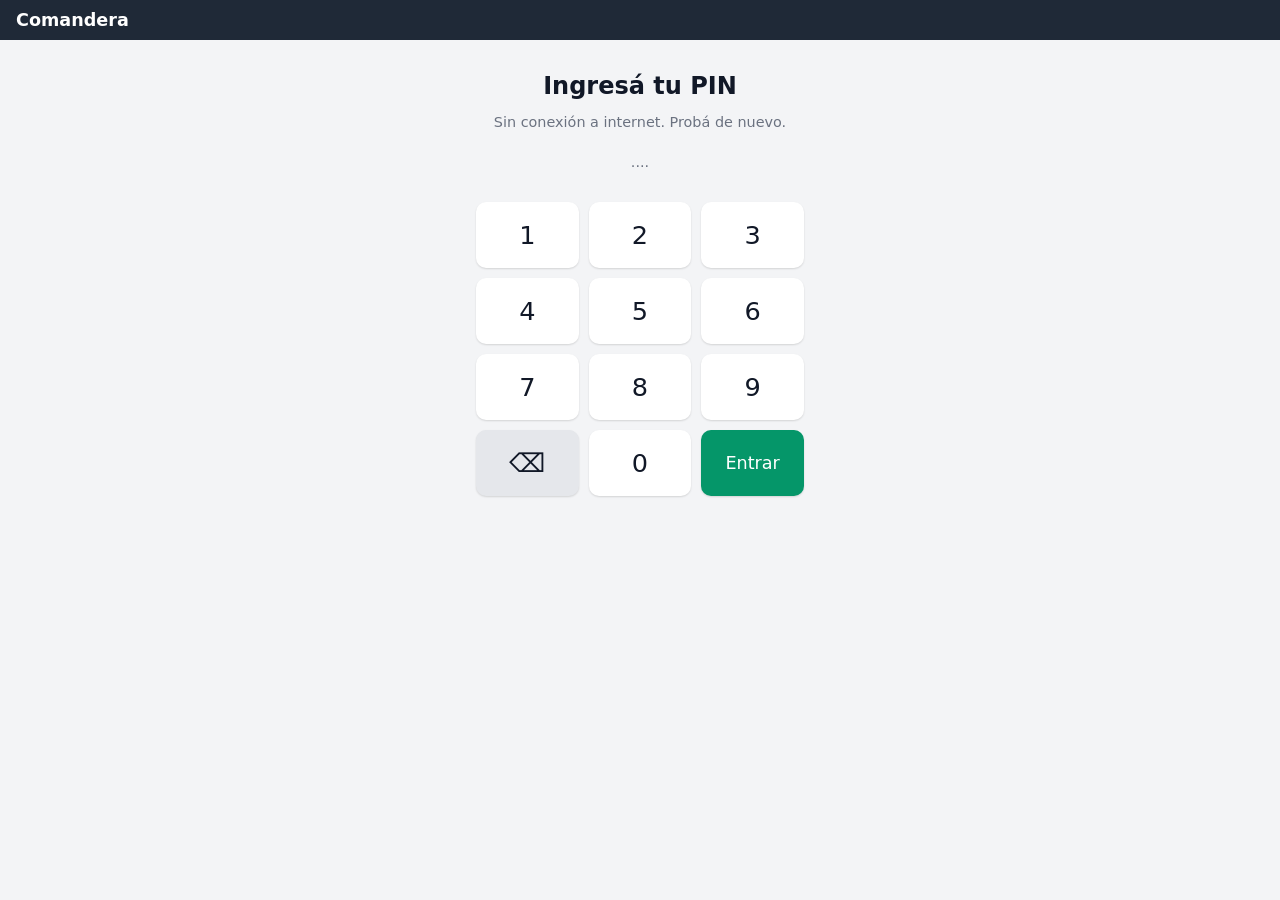
<file: index.html>
<!doctype html>
<html lang="es">
<head>
<meta charset="utf-8">
<meta name="viewport" content="width=device-width, initial-scale=1, viewport-fit=cover">
<meta name="theme-color" content="#1f2937">
<title>Comandera</title>
<link rel="manifest" href="manifest.webmanifest">
<link rel="icon" href="icon.svg" type="image/svg+xml">
<link rel="stylesheet" href="style.css">
</head>
<body>
<header>
  <div class="title">
    <h1 id="event-title">Comandera</h1>
    <small id="role-label"></small>
  </div>
  <button id="btn-printer" class="printer off hidden">🖨️ <span id="printer-status">Conectar</span></button>
  <button id="btn-logout" class="logout hidden">Salir</button>
</header>

<!-- INGRESO CON PIN -->
<section id="login" class="login">
  <h2 id="login-title">Ingresá tu PIN</h2>
  <p id="login-hint" class="hint"></p>
  <div id="pin-dots" class="pin-dots"></div>
  <div class="keypad">
    <button data-k="1">1</button><button data-k="2">2</button><button data-k="3">3</button>
    <button data-k="4">4</button><button data-k="5">5</button><button data-k="6">6</button>
    <button data-k="7">7</button><button data-k="8">8</button><button data-k="9">9</button>
    <button data-k="del" class="secondary">⌫</button><button data-k="0">0</button><button data-k="ok" class="ok">Entrar</button>
  </div>
</section>

<main id="app" class="hidden">
  <!-- VENDER (caja y admin) -->
  <section id="view-vender" class="view">
    <div id="truck-filter" class="chips"></div>
    <div id="products" class="grid"></div>
    <div id="cart-bar">
      <button id="btn-cart" class="big">🛒 <span id="cart-count">0</span> · $<span id="cart-total">0</span></button>
    </div>
  </section>

  <!-- PEDIDOS DEL DÍA (caja y admin) -->
  <section id="view-pedidos" class="view">
    <div id="caja-summary"></div>
    <button id="btn-retiro" class="secondary wide hidden">💸 Registrar retiro de efectivo</button>
    <div id="retiros-list"></div>
    <h3>Pedidos de hoy</h3>
    <div id="order-list"></div>
  </section>

  <!-- EN VIVO (admin) -->
  <section id="view-vivo" class="view">
    <p class="hint live">● En vivo · <span id="vivo-since"></span></p>
    <div id="vivo-summary"></div>
    <div class="row">
      <button id="btn-print-cierre">🖨️ Imprimir cierre</button>
      <button id="btn-print-liq" class="secondary">🖨️ Liquidación por truck</button>
    </div>
    <button id="btn-csv" class="secondary wide">⬇️ Bajar Excel (CSV) del día</button>
    <button id="btn-close-day" class="danger big">Cerrar el día</button>
    <h3>Días anteriores</h3>
    <div id="history"></div>
  </section>

  <!-- PRODUCTOS (admin) -->
  <section id="view-productos" class="view">
    <p class="hint">"Precio" es lo que paga el cliente. "Al truck" es lo que le pagás al food truck por unidad. La diferencia es tu ganancia. Los cambios se guardan solos y le llegan a la caja al instante.</p>
    <div id="cfg-trucks"></div>
  </section>

  <!-- MI DÍA (food truck) -->
  <section id="view-truck" class="view">
    <p class="hint live">● En vivo · <span id="truck-since"></span></p>
    <div id="truck-summary"></div>
    <h3>Pedidos</h3>
    <div id="truck-orders"></div>
  </section>

  <!-- HISTORIAL (food truck) -->
  <section id="view-truckhist" class="view">
    <div id="truck-history"></div>
  </section>

  <!-- AJUSTES -->
  <section id="view-ajustes" class="view">
    <div id="admin-settings" class="hidden">
      <h3>Evento y PINs</h3>
      <label class="field">Nombre del evento (sale en los tickets)<input id="cfg-event" type="text"></label>
      <label class="field">PIN de la caja<input id="cfg-pin-caja" type="text" inputmode="numeric" maxlength="8"></label>
      <label class="field">Tu PIN de admin<input id="cfg-pin-admin" type="text" inputmode="numeric" maxlength="8"></label>
      <p id="cfg-trucks-hint" class="hint">Los PINs de cada food truck se ponen en 🍔 Productos.</p>
      <div id="cfg-registers" class="hidden"></div>
    </div>
    <h3>Impresora de este celular</h3>
    <label class="field">Cómo imprimir
      <select id="cfg-mode">
        <option value="ble">Bluetooth (Chrome en Android, Bluefy en iPhone)</option>
        <option value="usb">USB por cable (Chrome en Android con OTG o en la compu)</option>
        <option value="rawbt">App RawBT (Android, Bluetooth clásico o WiFi)</option>
        <option value="system">Diálogo de impresión del sistema</option>
        <option value="none">No imprimir</option>
      </select>
    </label>
    <label class="field">Ancho del papel
      <select id="cfg-width">
        <option value="32">58 mm</option>
        <option value="48">80 mm</option>
      </select>
    </label>
    <label class="check"><input id="cfg-customer" type="checkbox"> Imprimir también ticket para el cliente</label>
    <label class="check"><input id="cfg-cut" type="checkbox"> La impresora tiene cortador automático</label>
    <label class="check"><input id="cfg-comandas" type="checkbox"> <span id="cfg-comandas-label">Imprimir un ticket por food truck</span></label>
    <button id="btn-test">Imprimir prueba</button>
  </section>
</main>

<!-- CARRITO -->
<div id="cart-sheet" class="sheet hidden">
  <div class="sheet-body">
    <div class="sheet-head"><h2>Pedido</h2><button class="close" data-close="cart-sheet">✕</button></div>
    <div id="cart-items"></div>
    <div class="total-line">Total <b>$<span id="cart-total2">0</span></b></div>
    <div class="pay">
      <label id="pay-efectivo"><input type="radio" name="pay" value="efectivo" checked> 💵 Efectivo</label>
      <label id="pay-otro"><input type="radio" name="pay" value="transferencia"> <span id="pay-otro-label">📱 Transferencia/QR</span></label>
    </div>
    <div class="row">
      <button id="btn-clear" class="secondary">Vaciar</button>
      <button id="btn-cobrar" class="big ok">Cobrar e imprimir</button>
    </div>
  </div>
</div>

<nav id="nav" class="hidden"></nav>
<div id="toast" class="hidden"></div>
<div id="print-area"></div>

<script src="config.js"></script>
<script src="api.js"></script>
<script src="printer.js"></script>
<script src="app.js"></script>
</body>
</html>
</file>
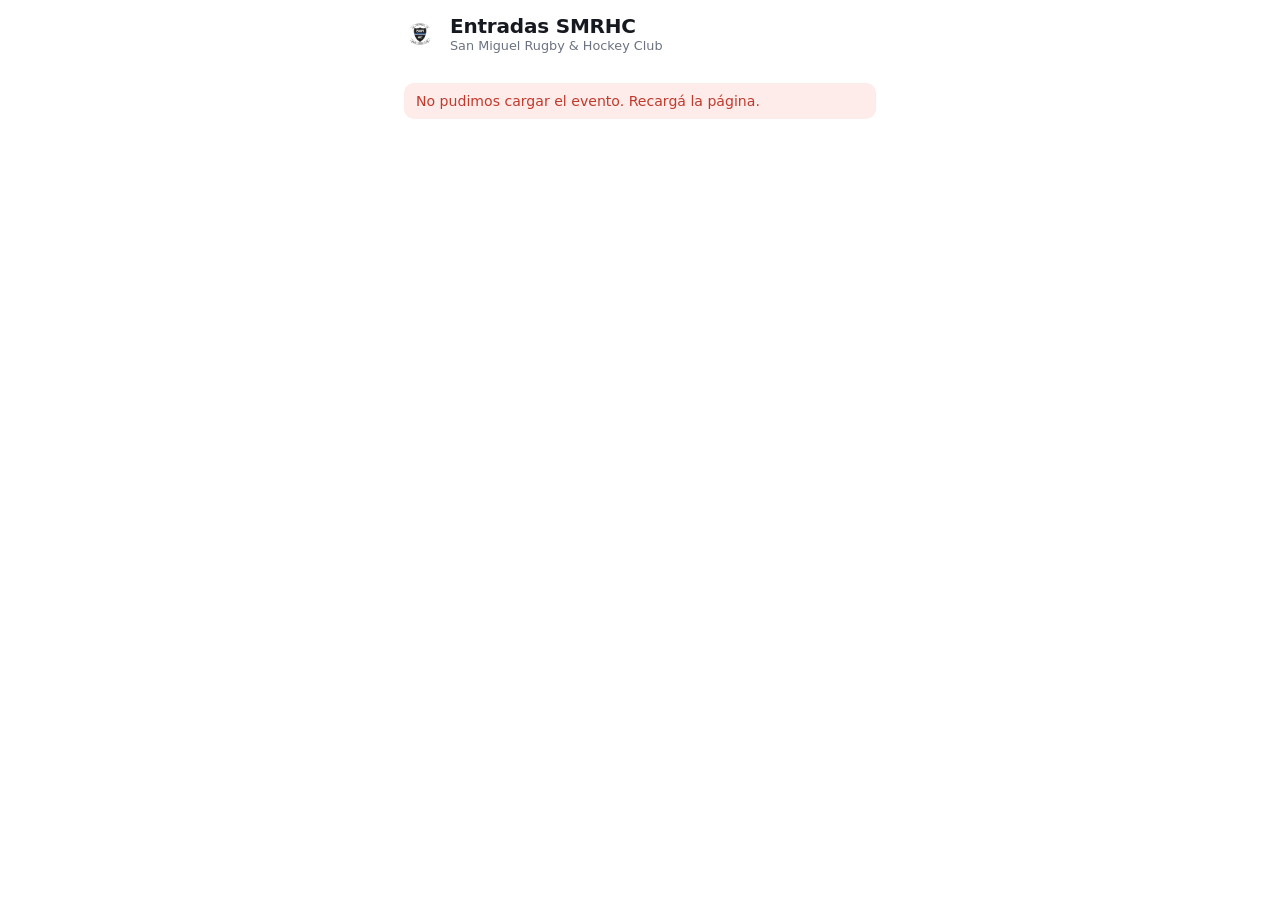
<file: entradas/index.html>
<!doctype html>
<html lang="es">
<head>
<meta charset="utf-8">
<script>/* Base de la carpeta (sirve en /entradas, /entradas/… o /Comandera/entradas/…) */document.write('<base href="' + location.pathname.replace(/(\/entradas)(\/[^/]*)?$/, '$1/') + '">')</script>
<meta name="viewport" content="width=device-width,initial-scale=1,viewport-fit=cover">
<title>Entradas SMRHC</title>
<meta name="description" content="Comprá tu entrada para la Cena de Fin de Año de San Miguel Rugby & Hockey Club.">
<meta name="theme-color" content="#ffffff">
<link rel="icon" href="logo.png">
<link rel="preconnect" href="https://fonts.googleapis.com">
<link rel="preconnect" href="https://fonts.gstatic.com" crossorigin>
<link href="https://fonts.googleapis.com/css2?family=Bebas+Neue&display=swap" rel="stylesheet">
<style>
:root{
  --navy:#001392; --ink:#16191f; --muted:#6b7280; --line:#d9dbe1; --bg:#f2f2f7; --card:#fff;
  --ok:#25c45d; --okbg:#eaf7ee; --okfg:#1e7a3c; --err:#c0392b; --blue:#1d4ed8;
  --font:-apple-system,BlinkMacSystemFont,"SF Pro Text","SF Pro Display","Segoe UI",Roboto,system-ui,sans-serif;
  --display:"Bebas Neue","Arial Narrow",Impact,sans-serif;
  color-scheme:light;
}
*{box-sizing:border-box}
html,body{margin:0;background:#fff;color:var(--ink);font-family:var(--font);-webkit-text-size-adjust:100%}
button,input,select{font:inherit;color:inherit}
button{cursor:pointer;-webkit-tap-highlight-color:transparent}
button:focus-visible,input:focus-visible,select:focus-visible,label:focus-within{outline:2px solid var(--navy);outline-offset:2px}
.app{max-width:520px;margin:0 auto;position:relative;overflow-x:clip;min-height:100dvh}

/* Pantallas + transición "Move in" (300 ms, ease-out) */
.screen{min-height:100dvh;display:flex;flex-direction:column;background:var(--bg);position:relative;z-index:1}
.screen.white{background:#fff}
.screen.leaving{position:fixed;left:0;right:0;max-width:520px;margin:0 auto;z-index:0;pointer-events:none}
.in-r{animation:inR .3s cubic-bezier(0,0,.2,1)}
.in-l{animation:inL .3s cubic-bezier(0,0,.2,1)}
@keyframes inR{from{transform:translateX(100%)}to{transform:none}}
@keyframes inL{from{transform:translateX(-100%)}to{transform:none}}
@media (prefers-reduced-motion:reduce){.in-r,.in-l{animation:none}}

/* Header */
.top{position:sticky;top:0;z-index:5;background:#fff;padding-top:env(safe-area-inset-top,0px)}
.hd{display:flex;align-items:center;gap:12px;padding:14px 22px 12px;width:100%;border:0;background:none;text-align:left}
.hd img{width:36px;height:36px;object-fit:contain}
.hd b{display:block;font-size:1.25rem;font-weight:600;letter-spacing:-.01em}
.hd small{display:block;color:var(--muted);font-size:.8rem}
.prog{display:flex;gap:4px;padding:0 20px 12px}
.prog i{flex:1;height:4px;border-radius:2px;background:#e1e2e6}
.prog i.on{background:var(--navy)}

main{flex:1;padding:18px 24px 24px;display:grid;gap:14px;align-content:start}
h1{margin:0;font-size:1.6rem;font-weight:700;letter-spacing:-.01em;line-height:1.2}
h2.sec{margin:8px 0 0;font-size:.72rem;font-weight:500;letter-spacing:.06em;text-transform:uppercase;color:var(--muted)}
.err{background:#fdecea;color:var(--err);border-radius:10px;padding:10px 12px;font-size:.88rem}
.aviso{background:#fff4d6;color:#7a5a00;border-radius:10px;padding:10px 12px;font-size:.88rem}

/* Carga */
.splash{min-height:100dvh;display:grid;place-content:center;justify-items:center;gap:14px;background:#fff;text-align:center;padding:24px}
.splash img{width:112px;height:112px;object-fit:contain;animation:pulse 1.6s ease-in-out infinite}
.splash b{font-size:1.35rem;font-weight:600}
.splash small{color:var(--muted);font-size:.86rem}
.spin{width:26px;height:26px;border-radius:50%;border:3px solid #e1e2e6;border-top-color:var(--navy);animation:spin .8s linear infinite;margin-top:6px}
@keyframes spin{to{transform:rotate(360deg)}}
@keyframes pulse{50%{transform:scale(.94)}}
.appear{animation:appear .35s ease-out}
@keyframes appear{from{opacity:0}to{opacity:1}}
@media (prefers-reduced-motion:reduce){.splash img,.spin,.appear{animation:none}}

/* Evento (tarjeta oscura, misma estética que la entrada) */
.ev{background:#0b0b0d;color:#fff;border-radius:22px;overflow:hidden;position:relative}
.ev .bar{display:flex;height:6px}.ev .bar i{flex:1}.ev .bar i:nth-child(1){background:var(--blue)}.ev .bar i:nth-child(2){background:#0b0b0d}.ev .bar i:nth-child(3){background:#9ca3af}
.ev .in{padding:22px 22px 24px;display:grid;gap:16px}
.ev .club{display:flex;align-items:center;gap:14px}
.ev .club img{width:62px;height:62px;object-fit:contain}
.ev .club span{border-left:3px solid var(--blue);padding-left:12px;font-family:var(--display);font-size:1.15rem;letter-spacing:.12em;line-height:1.15}
.ev .tit{text-wrap:balance;font-family:var(--display);font-size:3.3rem;line-height:.92;margin:4px 0 0;font-weight:400;letter-spacing:.01em}
.ev .baj{justify-self:start;background:var(--blue);font-family:var(--display);letter-spacing:.14em;font-size:1.05rem;padding:5px 12px 3px}
.facts{display:grid;grid-template-columns:1fr 1fr;border:1px solid #2a2b31;border-radius:12px;overflow:hidden}
.facts div{padding:11px 8px 9px;text-align:center;border-color:#2a2b31;border-style:solid;border-width:0}
.facts div:nth-child(odd){border-right-width:1px}.facts div:nth-child(-n+2){border-bottom-width:1px}
.facts small{display:block;color:#9ca3af;font-size:.62rem;letter-spacing:.28em;text-transform:uppercase}
.facts b{display:block;font-family:var(--display);font-weight:400;font-size:1.35rem;letter-spacing:.02em;margin-top:2px}
.precios{background:var(--card);border-radius:16px;padding:6px 16px;display:grid}
.precios .row{padding:11px 0;border-bottom:1px solid #eceef2}
.precios .row:last-child{border:0}
.precios small{display:block;color:var(--muted);font-size:.8rem}
.chip{display:inline-block;background:#eef0fb;color:var(--navy);border-radius:999px;padding:3px 9px;font-size:.74rem;font-weight:600;margin-left:6px;vertical-align:1px}
.chip.no{background:#f1f1f4;color:var(--muted)}

/* Elegir */
.tipo{background:var(--card);border-radius:16px;padding:14px 14px 14px 16px;display:flex;align-items:center;gap:12px}
.tipo .nm{flex:1;min-width:0}
.tipo b{display:block;font-size:1.08rem;font-weight:600}
.tipo small{display:block;color:var(--muted);font-size:.84rem}
.tipo .p{font-weight:700;font-variant-numeric:tabular-nums;margin-top:2px}
.ctr{display:flex;align-items:center;gap:12px}
.ctr button{width:34px;height:34px;border-radius:8px;border:1px solid var(--line);background:#fff;font-size:1.15rem;line-height:1}
.ctr button:disabled{opacity:.35}
.ctr output{min-width:2ch;text-align:center;font-variant-numeric:tabular-nums;font-size:1.05rem}
.cart{background:var(--card);border-radius:16px;padding:14px 16px;display:grid;gap:8px;font-size:.92rem;box-shadow:0 6px 18px rgba(0,0,0,.08)}
.cart h2{margin:0;font-size:.72rem;font-weight:500;letter-spacing:.06em;text-transform:uppercase;color:var(--muted)}
.row{display:flex;justify-content:space-between;gap:10px;align-items:baseline}
.row span:last-child{font-variant-numeric:tabular-nums;white-space:nowrap}

/* Pie */
.foot{position:sticky;bottom:0;z-index:5;background:#fff;border-top:1px solid #e3e4e8;padding:14px 24px calc(env(safe-area-inset-bottom,0px) + 18px);display:flex;align-items:center;gap:12px}
.foot .tot{flex:1}
.foot small{display:block;color:var(--muted);font-size:.74rem}
.foot b{font-size:1.4rem;font-weight:700;font-variant-numeric:tabular-nums}
.foot.big b{font-size:1.9rem}
.cta{padding:14px 20px;border:0;border-radius:14px;background:var(--navy);color:#fff;font-weight:600;font-size:1rem}
.cta:disabled{opacity:.35;cursor:not-allowed}

/* Datos */
.fld{display:grid;gap:8px}
.fld label,.fld .lb{font-size:.84rem;font-weight:500;color:#3b4250}
.fld input,.fld select{border:1px solid var(--line);border-radius:12px;padding:13px 14px;font-size:1rem;background:#fff;width:100%;appearance:none}
.asis{background:var(--card);border-radius:16px;padding:14px 16px 16px;display:grid;gap:10px}
.asis .h{display:flex;justify-content:space-between;font-weight:600;font-size:.92rem}
.asis .h span{color:var(--muted);font-weight:500}
.asis .two{display:grid;grid-template-columns:1.6fr 1fr;gap:10px}

/* Pagar */
.pay{background:var(--navy);color:#fff;border-radius:18px;padding:18px;display:grid;gap:10px}
.pay .lbl{font-size:.82rem;opacity:.8}
.pay .amt{font-size:2.1rem;font-weight:700;font-variant-numeric:tabular-nums;margin-bottom:4px}
.pay .ln{display:flex;align-items:center;gap:10px;background:rgba(255,255,255,.1);border-radius:10px;padding:9px 10px 9px 12px;font-size:.86rem}
.pay .ln span{opacity:.75}
.pay .ln code{flex:1;font:600 .86rem var(--font);word-break:break-all}
.copy{border:0;background:#fff;color:var(--navy);border-radius:8px;padding:6px 10px;font-weight:700;font-size:.8rem;flex:none}
.drop{display:grid;place-items:center;text-align:center;gap:4px;border:1.5px dashed #b9c0cb;border-radius:14px;padding:22px;font-size:.92rem;color:var(--muted);background:#fff;position:relative}
.drop.ok{border-color:#3a9a5a;color:var(--okfg);background:var(--okbg)}
.drop.ok small{color:var(--okfg)}
.drop input{position:absolute;inset:0;opacity:0;cursor:pointer}
.note{color:var(--muted);font-size:.82rem;line-height:1.45;margin:0}
.hp{position:absolute;left:-9999px}

/* Enviado */
.done{text-align:center;display:grid;gap:14px;justify-items:center;padding-top:8px}
.tick{width:64px;height:64px;border-radius:50%;background:var(--ok);display:grid;place-items:center}
.order{background:var(--card);border-radius:18px;padding:18px 16px;display:grid;gap:8px;width:100%;box-shadow:0 6px 18px rgba(0,0,0,.08);font-size:.92rem}
.order .id{font-size:1.9rem;font-weight:700;color:var(--navy);letter-spacing:.02em}
.status{display:inline-flex;align-items:center;gap:6px;background:#fff1c8;color:#6b4e00;border-radius:999px;padding:5px 12px;font-weight:600;font-size:.82rem;justify-self:center}
.status i{width:7px;height:7px;border-radius:50%;background:#e0a100}
.order .cartrows{display:grid;gap:6px;text-align:left;margin-top:4px}
.wa{display:block;width:100%;padding:16px;border-radius:14px;background:var(--ok);color:#fff;font-weight:600;font-size:1rem;text-decoration:none;text-align:center}
.muted{color:var(--muted);font-size:.9rem;line-height:1.45;margin:0}
</style>
</head>
<body>
<div class="app" id="app"></div>
<script src="comun.js"></script>
<script>
const VINCULOS = ['Socio', 'Familiar de jugador', 'Jugador', 'Invitado'];
const S = { step: 0, ev: null, loadErr: '', qty: {}, nombre: '', dni: '', tel: '', email: '', vinculo: '',
  asis: {}, sync: true, file: null, sending: false, sendErr: '', num: 0, total: 0, enviadas: [] };
const app = document.getElementById('app');
const cur = () => app.querySelector('.screen:not(.leaving)');
const $ = id => cur().querySelector('#' + id); // durante la transición conviven dos pantallas con los mismos ids
const tipos = () => (S.ev ? S.ev.tipos : []);
const cant = () => Object.values(S.qty).reduce((a, b) => a + b, 0);
const total = () => tipos().reduce((s, t) => s + (S.qty[t.id] || 0) * t.precio, 0);
const tope = () => Math.min(20, S.ev && S.ev.quedan != null ? S.ev.quedan : 20);

// Una entrada por persona: la lista sale de las cantidades elegidas, en el orden de los tipos.
function asistentes() {
  const out = [];
  tipos().forEach(t => {
    for (let i = 0; i < (S.qty[t.id] || 0); i++) {
      const k = t.id + ':' + i;
      S.asis[k] = S.asis[k] || { nombre: '', dni: '' };
      out.push({ k, tipo: t, ...S.asis[k] });
    }
  });
  if (out.length && S.sync) { S.asis[out[0].k].nombre = S.nombre; S.asis[out[0].k].dni = S.dni; out[0].nombre = S.nombre; out[0].dni = S.dni; }
  return out;
}
const datosOk = () => S.nombre.trim().length >= 3 && S.tel.replace(/\D/g, '').length >= 8
  && (!S.email || /^\S+@\S+\.\S+$/.test(S.email))
  && asistentes().every(a => a.nombre.trim().length >= 3 && dniOk(a.dni));
const dniOk = d => /^\d{6,9}$/.test(String(d || '').replace(/\D/g, ''));

function go(step, push = true) {
  const dir = step >= S.step ? 'in-r' : 'in-l';
  const old = cur();
  S.step = step; S.sendErr = '';
  if (push) history.pushState({ step }, '');
  if (old) { old.style.top = -window.scrollY + 'px'; old.classList.add('leaving'); }
  const scr = document.createElement('div');
  scr.className = 'screen';
  app.appendChild(scr);
  render(); window.scrollTo(0, 0);
  if (!old) return;
  if (matchMedia('(prefers-reduced-motion: reduce)').matches) { old.remove(); return; }
  scr.classList.add(dir);
  scr.addEventListener('animationend', () => { old.remove(); scr.classList.remove(dir); }, { once: true });
}
addEventListener('popstate', e => {
  if (S.step === 4) { history.pushState({ step: 4 }, ''); return; } // el pedido ya se envió
  go(e.state ? e.state.step : 0, false);
});

function shell(inner, foot = '', white = false) {
  const scr = cur();
  scr.classList.toggle('white', white);
  const prog = S.step > 0 ? `<div class="prog">${[1, 2, 3, 4].map(i => `<i class="${S.step >= i ? 'on' : ''}"></i>`).join('')}</div>` : '';
  scr.innerHTML = `<div class="top"><button class="hd" id="hd" ${S.step > 0 && S.step < 4 ? 'aria-label="Volver"' : 'tabindex=-1'}>
      <img src="logo.png" alt=""><span><b>Entradas SMRHC</b><small>${esc(S.ev ? S.ev.titulo : 'San Miguel Rugby & Hockey Club')}</small></span></button>${prog}</div>
    ${inner}${foot}`;
  $('hd').onclick = () => { if (S.step > 0 && S.step < 4) history.back(); };
}
const footer = (label, enabled, big = false, lbl = 'Total', amount = total()) =>
  `<div class="foot${big ? ' big' : ''}"><div class="tot"><small>${lbl}</small><b>${money(amount)}</b></div><button class="cta" id="next" ${enabled ? '' : 'disabled'}>${label}</button></div>`;

function eventoCard(ev) {
  return `<div class="ev"><div class="bar"><i></i><i></i><i></i></div><div class="in">
    <div class="club"><img src="logo.png" alt="Escudo SMRHC"><span>${esc(ev.club).toUpperCase()}</span></div>
    <h1 class="tit">${esc(ev.titulo).toUpperCase()}</h1>
    ${ev.bajada ? `<span class="baj">${esc(ev.bajada).toUpperCase()}</span>` : ''}
    <div class="facts">
      <div><small>Fecha</small><b>${esc(ev.fecha)}</b></div><div><small>Horario</small><b>${esc(ev.hora)}</b></div>
      <div><small>Lugar</small><b>${esc(ev.lugar)}</b></div><div><small>Vestimenta</small><b>${esc(ev.vestimenta)}</b></div>
    </div></div></div>`;
}

function render() {
  if (S.step === 0 && !S.ev && !S.loadErr) {
    const scr = cur(); scr.classList.add('white');
    scr.innerHTML = `<div class="splash" role="status"><img src="logo.png" alt="San Miguel Rugby & Hockey Club"><b>Entradas SMRHC</b><small>Cargando el evento…</small><div class="spin" aria-hidden="true"></div></div>`;
  } else if (S.step === 0) {
    const ev = S.ev;
    if (!ev) { shell(`<main class="appear"><div class="err">${esc(S.loadErr)}</div></main>`, '', true); return; }
    const hay = tipos().filter(t => t.quedan !== 0);
    const agotado = ev.quedan === 0 || !hay.length;
    const abierto = ev.ventas_abiertas && !agotado;
    const desde = hay.length ? Math.min(...hay.map(t => t.precio)) : 0;
    shell(`<main class="appear">${eventoCard(ev)}
      <h2 class="sec">Entradas</h2>
      <div class="precios">${tipos().map(t => `<div class="row"><span>${esc(t.nombre)}${t.quedan === 0 ? '<span class="chip no">Agotadas</span>' : ''}${t.detalle ? `<small>${esc(t.detalle)}</small>` : ''}</span><span><b>${t.precio ? money(t.precio) : 'Sin costo'}</b></span></div>`).join('')}</div>
      ${!ev.ventas_abiertas ? '<div class="aviso">La venta de entradas está cerrada.</div>'
        : agotado ? '<div class="aviso">Se agotaron las entradas.</div>'
        : ev.quedan != null && ev.quedan <= 30 ? `<div class="aviso">Quedan ${ev.quedan} entradas.</div>` : ''}
      <p class="note">Recibís un solo código QR para todo tu grupo. En la puerta se controla el DNI de cada persona.</p>
      </main>`, abierto ? footer('Comprar entradas', true, false, 'Desde', desde) : '', true);
    if (abierto) $('next').onclick = () => {
      if (!cant()) { const t = hay[0]; S.qty[t.id] = 1; }
      go(1);
    };
  } else if (S.step === 1) {
    const n = cant();
    shell(`<main><h1>Elegí tus entradas</h1>
      ${tipos().map(t => {
        const q = S.qty[t.id] || 0;
        const maxT = Math.min(tope() - n + q, t.quedan != null ? t.quedan : 20);
        return `<div class="tipo"><div class="nm"><b>${esc(t.nombre)}</b>${t.detalle ? `<small>${esc(t.detalle)}</small>` : ''}<div class="p">${t.precio ? money(t.precio) : 'Sin costo'}</div></div>
          ${t.quedan === 0 && !q ? '<span class="chip no">Agotadas</span>' : `<div class="ctr"><button data-m="${t.id}" aria-label="Restar ${esc(t.nombre)}" ${q ? '' : 'disabled'}>−</button><output>${q}</output><button data-p="${t.id}" aria-label="Sumar ${esc(t.nombre)}" ${q < maxT ? '' : 'disabled'}>+</button></div>`}</div>`;
      }).join('')}
      ${n ? `<div class="cart"><h2>Tu pedido</h2>${tipos().filter(t => S.qty[t.id]).map(t => `<div class="row"><span>${S.qty[t.id]} × ${esc(t.nombre)}</span><span>${money(S.qty[t.id] * t.precio)}</span></div>`).join('')}</div>` : ''}
      <p class="note">Después vas a poner el nombre y el DNI de cada persona.</p>
      </main>`, footer('Continuar', n > 0, true));
    cur().querySelectorAll('[data-m]').forEach(b => b.onclick = () => { S.qty[b.dataset.m] = Math.max(0, (S.qty[b.dataset.m] || 0) - 1); render(); });
    cur().querySelectorAll('[data-p]').forEach(b => b.onclick = () => { S.qty[b.dataset.p] = (S.qty[b.dataset.p] || 0) + 1; render(); });
    $('next').onclick = () => go(2);
  } else if (S.step === 2) {
    const as = asistentes();
    shell(`<main><h1>Tus datos</h1>
      <div class="fld"><label for="nombre">Nombre y apellido</label><input id="nombre" autocomplete="name" value="${esc(S.nombre)}"></div>
      <div class="fld"><label for="dni">DNI</label><input id="dni" inputmode="numeric" value="${esc(S.dni)}"></div>
      <div class="fld"><label for="tel">WhatsApp</label><input id="tel" type="tel" inputmode="tel" autocomplete="tel" placeholder="11 5555-5555" value="${esc(S.tel)}"></div>
      <div class="fld"><label for="email">Email (opcional)</label><input id="email" type="email" autocomplete="email" value="${esc(S.email)}"></div>
      <div class="fld"><label for="vinculo">¿Sos socio o familiar de jugador?</label><select id="vinculo"><option value="">Elegí una opción</option>${VINCULOS.map(o => `<option ${S.vinculo === o ? 'selected' : ''}>${o}</option>`).join('')}</select></div>
      <h2 class="sec">${as.length > 1 ? 'Quiénes van' : 'Quién va'}</h2>
      ${as.map((a, i) => `<div class="asis"><div class="h">Entrada ${i + 1}<span>${esc(a.tipo.nombre)}</span></div>
        <div class="two"><div class="fld"><label for="an${i}">Nombre y apellido</label><input id="an${i}" data-k="${a.k}" data-f="nombre" value="${esc(a.nombre)}"></div>
        <div class="fld"><label for="ad${i}">DNI</label><input id="ad${i}" data-k="${a.k}" data-f="dni" inputmode="numeric" placeholder="Sin puntos" value="${esc(a.dni)}"></div></div></div>`).join('')}
      <p class="note">El DNI de cada persona se controla en la puerta.</p>
      </main>`, footer('Ir a pagar', datosOk()));
    const next = $('next');
    const first = as[0] && as[0].k;
    ['nombre', 'dni', 'tel', 'email'].forEach(k => $(k).oninput = e => {
      S[k] = e.target.value;
      if (S.sync && (k === 'nombre' || k === 'dni')) { const f = cur().querySelector(`[data-k="${first}"][data-f="${k}"]`); if (f) f.value = S[k]; }
      next.disabled = !datosOk();
    });
    $('vinculo').onchange = e => S.vinculo = e.target.value;
    cur().querySelectorAll('[data-k]').forEach(inp => inp.oninput = () => {
      if (inp.dataset.k === first) S.sync = false;
      S.asis[inp.dataset.k][inp.dataset.f] = inp.value;
      next.disabled = !datosOk();
    });
    next.onclick = () => go(3);
  } else if (S.step === 3) {
    const ev = S.ev;
    const gratis = total() === 0;
    shell(`<main><h1>${gratis ? 'Confirmá tu pedido' : 'Transferí y subí el comprobante'}</h1>
      ${gratis ? '' : `<div class="pay"><span class="lbl">Monto exacto a transferir</span><span class="amt">${money(total())}</span>
        ${ev.alias ? `<div class="ln"><span>Alias</span><code>${esc(ev.alias)}</code><button class="copy" data-cp="${esc(ev.alias)}">Copiar</button></div>` : ''}
        ${ev.cbu ? `<div class="ln"><span>CBU/CVU</span><code>${esc(ev.cbu)}</code><button class="copy" data-cp="${esc(ev.cbu)}">Copiar</button></div>` : ''}
        ${ev.titular ? `<div class="ln"><span>Titular</span><code>${esc(ev.titular)}</code></div>` : ''}</div>`}
      ${gratis ? `<div class="cart"><h2>Tu pedido</h2>${asistentes().map(a => `<div class="row"><span>${esc(a.nombre)}</span><span>${esc(a.tipo.nombre)}</span></div>`).join('')}</div>
      <p class="note">Estas entradas son sin costo. Cuando el club confirme la compra, te mandamos por WhatsApp el link con el código QR.</p>`
      : `<label class="drop ${S.file ? 'ok' : ''}">${S.file ? `<b>✓ ${esc(S.file.name)}</b><small>Tocá para cambiar el archivo</small>` : `<b>Subí tu comprobante</b><small>Foto o PDF de la transferencia</small>`}
        <input type="file" id="file" accept="image/*,application/pdf"></label>
      <p class="note">Transferí el monto exacto. Verificamos cada pago y te mandamos por WhatsApp el link con el código QR de tu compra.</p>`}
      <input class="hp" id="hp" tabindex="-1" autocomplete="off" aria-hidden="true">
      ${S.sendErr ? `<div class="err">${esc(S.sendErr)}</div>` : ''}</main>`,
      footer(S.sending ? 'Enviando…' : 'Enviar pedido', (gratis || !!S.file) && !S.sending));
    cur().querySelectorAll('[data-cp]').forEach(b => b.onclick = () => {
      const done = () => { b.textContent = 'Copiado'; setTimeout(() => b.textContent = 'Copiar', 1400); };
      try { navigator.clipboard.writeText(b.dataset.cp).then(done, done); } catch (e) { done(); }
    });
    if (!gratis) $('file').onchange = e => {
      const f = e.target.files[0]; if (!f) return;
      if (f.size > 15 * 1024 * 1024) { S.sendErr = 'El archivo pesa más de 15 MB.'; render(); return; }
      S.file = f; S.sendErr = ''; render();
    };
    $('next').onclick = enviar;
  } else {
    const ev = S.ev;
    const msg = `Hola! Hice la compra ${S.codigo} de entradas para ${ev.titulo} a nombre de ${S.nombre.trim()}, total ${money(S.total)}.`;
    shell(`<main><div class="done">
      <div class="tick"><svg width="30" height="30" viewBox="0 0 24 24" fill="none" stroke="#fff" stroke-width="3" stroke-linecap="round" stroke-linejoin="round" aria-hidden="true"><path d="M5 12.5l4.5 4.5L19 7.5"/></svg></div>
      <h1>Compra enviada</h1>
      <div class="order"><span class="muted" style="font-size:.85rem">Tu número de compra</span><span class="id">${esc(S.codigo)}</span><span class="status"><i></i>Pago en revisión</span>
        <div class="cartrows">${S.enviadas.map(a => `<div class="row"><span>${esc(a.nombre)} · ${esc(a.tipo)}</span><span>${money(a.precio)}</span></div>`).join('')}
        <div class="row"><b>Total</b><b>${money(S.total)}</b></div></div></div>
      <p class="muted">Cuando el club confirme la transferencia, te mandamos por WhatsApp el link con el código QR. Es uno solo para todo el grupo: en la puerta lo escanean y controlan el DNI de cada persona.</p>
      ${ev.whatsapp ? `<a class="wa" href="https://wa.me/${ev.whatsapp}?text=${encodeURIComponent(msg)}" target="_blank" rel="noopener">Escribir al organizador</a>` : ''}
      </div></main>`);
  }
}

// Achica fotos grandes antes de subir (más rápido con datos móviles). PDF y fallos: va el original.
async function prepararArchivo(f) {
  const leer = blob => new Promise((ok, ko) => { const r = new FileReader(); r.onload = () => ok(r.result.split(',')[1]); r.onerror = ko; r.readAsDataURL(blob); });
  if (/^image\/(jpeg|png|webp|heic|heif)$/.test(f.type)) {
    try {
      const bmp = await createImageBitmap(f);
      const k = Math.min(1, 1600 / Math.max(bmp.width, bmp.height));
      const cv = document.createElement('canvas');
      cv.width = Math.round(bmp.width * k); cv.height = Math.round(bmp.height * k);
      const g = cv.getContext('2d');
      g.fillStyle = '#fff'; g.fillRect(0, 0, cv.width, cv.height); // PNG con transparencia → fondo blanco
      g.drawImage(bmp, 0, 0, cv.width, cv.height);
      const blob = await new Promise(ok => cv.toBlob(ok, 'image/jpeg', 0.82));
      if (blob && (blob.size < f.size || !/jpeg|png|webp/.test(f.type))) return { type: 'image/jpeg', data: await leer(blob) };
    } catch (e) { /* se manda el original */ }
  }
  const type = f.type || (/\.pdf$/i.test(f.name) ? 'application/pdf' : 'image/jpeg');
  if (f.size > 8 * 1024 * 1024) throw new Error('El comprobante pesa más de 8 MB. Mandá una captura de pantalla.');
  return { type, data: await leer(f) };
}

async function enviar() {
  S.sending = true; S.sendErr = ''; render();
  try {
    const as = asistentes();
    const file = total() > 0 && S.file ? await prepararArchivo(S.file) : null;
    const r = await rpc('ent_comprar', { p: {
      hp: $('hp').value, nombre: S.nombre, dni: S.dni, tel: S.tel, email: S.email, vinculo: S.vinculo,
      entradas: as.map(a => ({ tipo_id: a.tipo.id, nombre: a.nombre, dni: a.dni })), file,
    } }, 60000);
    S.num = r.num; S.codigo = r.codigo; S.total = r.total;
    S.enviadas = as.map(a => ({ nombre: a.nombre.trim(), tipo: a.tipo.nombre, precio: a.tipo.precio }));
    S.sending = false; go(4);
  } catch (e) {
    S.sending = false;
    S.sendErr = e.message || 'No se pudo enviar. Revisá tu conexión e intentá de nuevo.';
    if (/agot|Quedan|disponible/.test(S.sendErr)) cargar(false); // refresca los lugares que quedan
    render();
  }
}

async function cargar(inicio = true) {
  if (inicio) { history.replaceState({ step: 0 }, ''); go(0, false); }
  try {
    S.ev = await rpc('ent_info');
    document.title = S.ev.titulo + ' · Entradas SMRHC';
  } catch (e) { if (inicio) S.loadErr = 'No pudimos cargar el evento. Recargá la página.'; }
  if (inicio) render();
}
cargar();
</script>
</body>
</html>
</file>
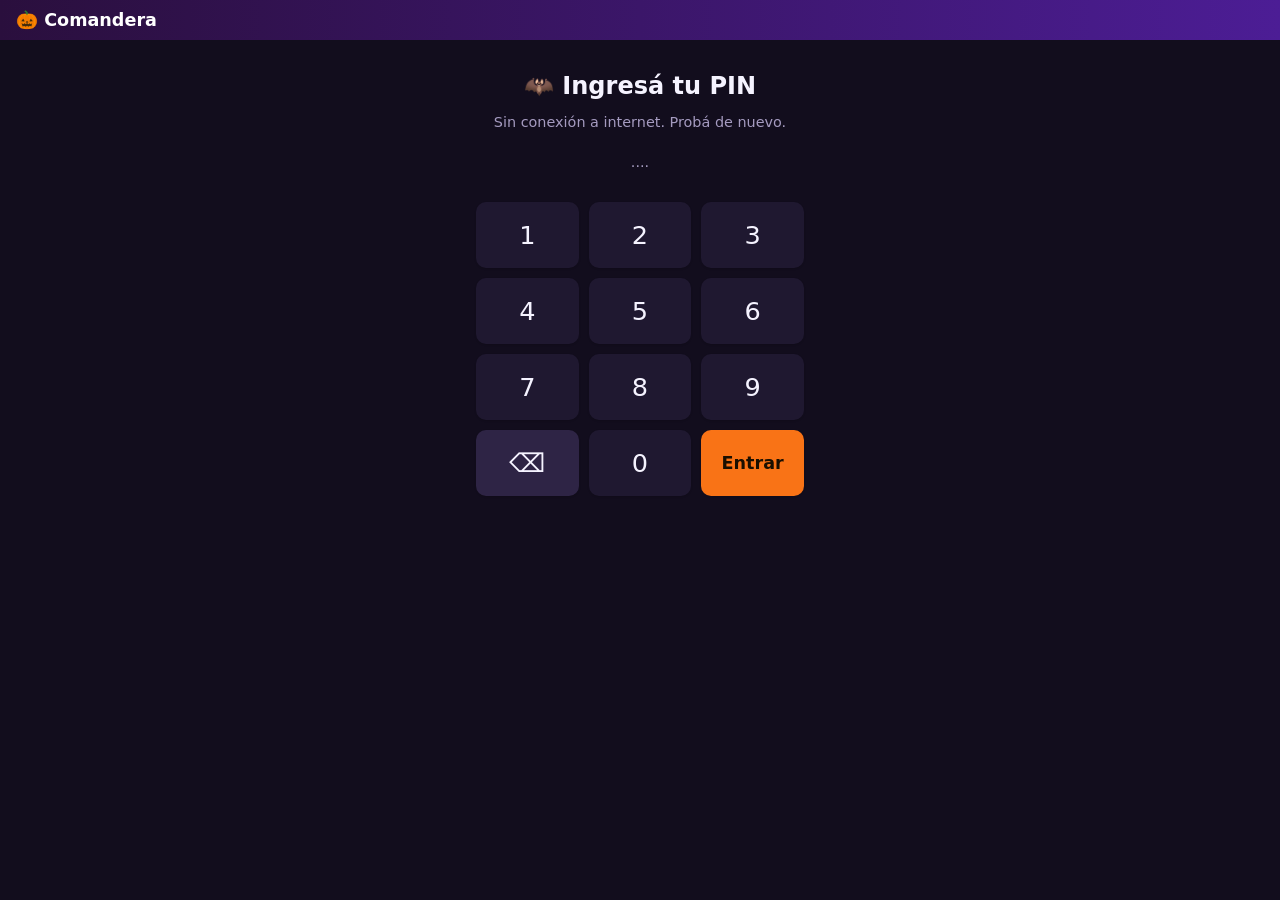
<file: halloween/index.html>
<!doctype html>
<html lang="es">
<head>
<meta charset="utf-8">
<meta name="viewport" content="width=device-width, initial-scale=1">
<title>Halloween · Comandera</title>
<script>location.replace('../?evento=halloween');</script>
</head>
<body style="background:#120d1d;color:#f5f3ff;font-family:system-ui;text-align:center;padding:40px">
<p>Abriendo la caja de Halloween… <a style="color:#fb923c" href="../?evento=halloween">tocá acá si no abre</a>.</p>
</body>
</html>
</file>
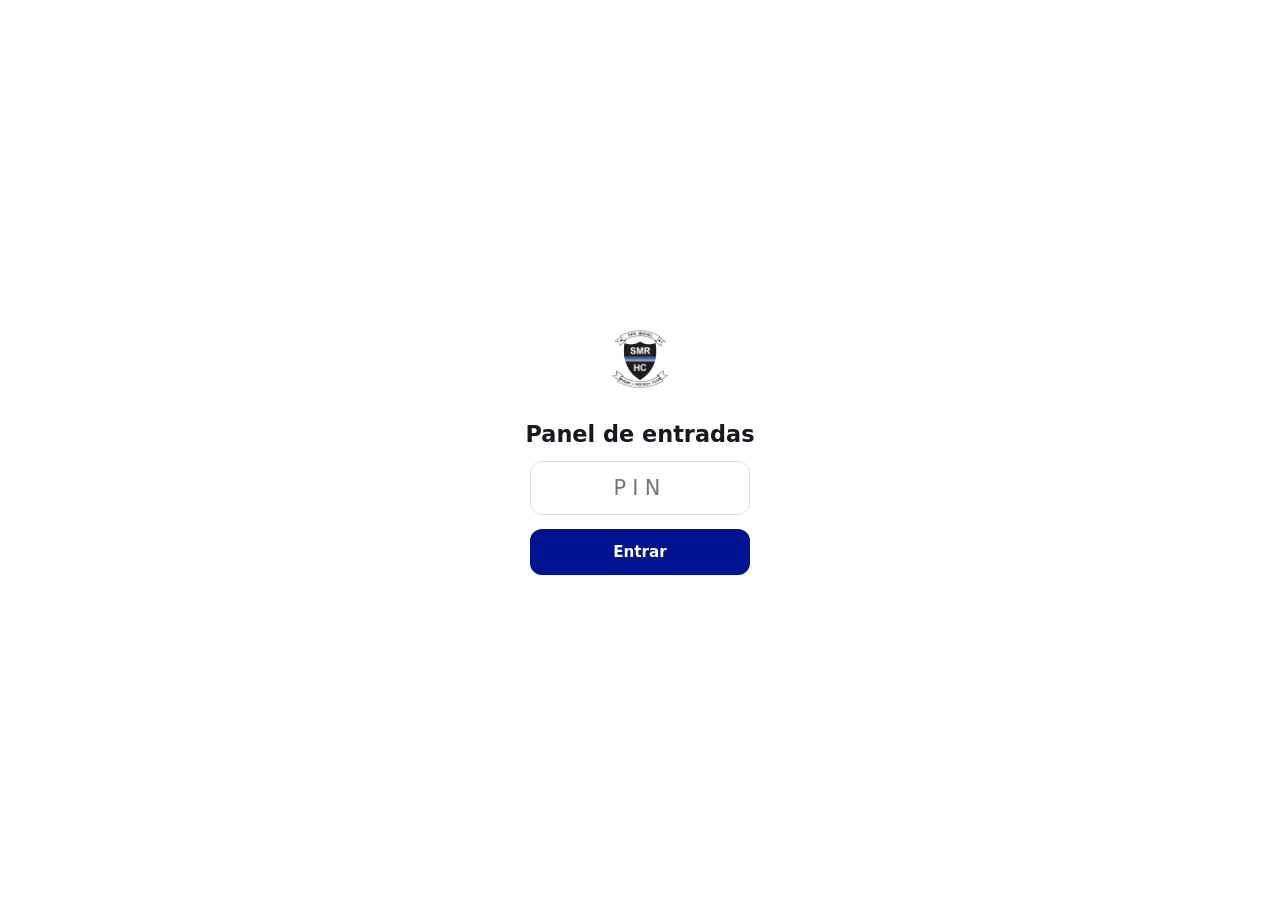
<file: entradas/admin.html>
<!doctype html>
<html lang="es">
<head>
<meta charset="utf-8">
<script>/* Base de la carpeta (sirve en /entradas, /entradas/… o /Comandera/entradas/…) */document.write('<base href="' + location.pathname.replace(/(\/entradas)(\/[^/]*)?$/, '$1/') + '">')</script>
<meta name="viewport" content="width=device-width,initial-scale=1,viewport-fit=cover">
<title>Panel de entradas · SMRHC</title>
<meta name="theme-color" content="#ffffff">
<meta name="robots" content="noindex">
<link rel="icon" href="logo.png">
<style>
:root{
  --navy:#001392; --ink:#16191f; --muted:#6b7280; --line:#d9dbe1; --bg:#f2f2f7; --card:#fff;
  --ok:#25c45d; --okfg:#1e7a3c; --okbg:#eaf7ee; --err:#c0392b; --warnbg:#fff1c8; --warnfg:#6b4e00;
  --font:-apple-system,BlinkMacSystemFont,"SF Pro Text","SF Pro Display","Segoe UI",Roboto,system-ui,sans-serif;
  color-scheme:light;
}
*{box-sizing:border-box}
html,body{margin:0;background:var(--bg);color:var(--ink);font-family:var(--font);-webkit-text-size-adjust:100%}
button,input,select,textarea{font:inherit;color:inherit}
button{cursor:pointer;-webkit-tap-highlight-color:transparent}
button:focus-visible,input:focus-visible,select:focus-visible,a:focus-visible{outline:2px solid var(--navy);outline-offset:2px}
.hidden{display:none!important}
.app{max-width:760px;margin:0 auto;min-height:100dvh;display:flex;flex-direction:column}
.top{position:sticky;top:0;z-index:5;background:#fff;padding-top:env(safe-area-inset-top,0px);border-bottom:1px solid #e3e4e8}
.hd{display:flex;align-items:center;gap:12px;padding:12px 18px 8px}
.hd img{width:36px;height:36px;object-fit:contain}
.hd .tt{flex:1;min-width:0}
.hd b{display:block;font-size:1.05rem;font-weight:600;white-space:nowrap;overflow:hidden;text-overflow:ellipsis}
.hd small{display:block;color:var(--muted);font-size:.8rem;white-space:nowrap;overflow:hidden;text-overflow:ellipsis}
.tabs{display:flex;gap:4px;padding:0 12px}
.tabs button{flex:1;border:0;background:none;padding:10px 4px 12px;font-weight:600;color:var(--muted);border-bottom:3px solid transparent;font-size:.95rem}
.tabs button[aria-selected="true"]{color:var(--navy);border-bottom-color:var(--navy)}
main{flex:1;padding:16px 16px calc(env(safe-area-inset-bottom,0px) + 32px);display:grid;gap:12px;align-content:start}
h2{margin:6px 0 0;font-size:.74rem;font-weight:600;letter-spacing:.06em;text-transform:uppercase;color:var(--muted)}
.btn{border:0;border-radius:12px;padding:11px 14px;font-weight:600;background:var(--navy);color:#fff;font-size:.95rem;text-decoration:none;display:inline-flex;align-items:center;justify-content:center;gap:6px}
.btn.sec{background:#fff;color:var(--ink);border:1px solid var(--line)}
.btn.ok{background:var(--ok)}
.btn.bad{background:#fff;color:var(--err);border:1px solid #f0c4bf}
.btn.sm{padding:7px 10px;font-size:.84rem;border-radius:9px}
.btn:disabled{opacity:.4}
.lnk{border:0;background:none;color:var(--navy);font-weight:600;padding:4px 2px;font-size:.88rem}
.row{display:flex;gap:8px;align-items:center;flex-wrap:wrap}
.grow{flex:1;min-width:0}
main>*{min-width:0}
html,body{overflow-x:hidden}
.chips{display:flex;gap:6px;overflow-x:auto;padding-bottom:2px}
.chips button{border:1px solid var(--line);background:#fff;border-radius:999px;padding:7px 12px;font-size:.86rem;font-weight:500;white-space:nowrap}
.chips button[aria-pressed="true"]{background:var(--navy);border-color:var(--navy);color:#fff}
.search{border:1px solid var(--line);border-radius:12px;padding:11px 14px;font-size:1rem;background:#fff;width:100%}

/* Login */
.login{min-height:100dvh;display:grid;place-content:center;justify-items:center;gap:14px;padding:24px;text-align:center;background:#fff}
.login img{width:96px;height:96px;object-fit:contain}
.login h1{margin:0;font-size:1.4rem}
.login input{border:1px solid var(--line);border-radius:12px;padding:14px;font-size:1.3rem;text-align:center;letter-spacing:.3em;width:220px}
.login .btn{width:220px;padding:14px}
.err{background:#fdecea;color:var(--err);border-radius:10px;padding:10px 12px;font-size:.9rem}

/* Pedidos */
.ped{background:var(--card);border-radius:16px;padding:14px 14px 12px;display:grid;gap:10px;box-shadow:0 1px 0 rgba(0,0,0,.03)}
.ped .h{display:flex;gap:10px;align-items:flex-start}
.ped .h .nm{flex:1;min-width:0}
.ped .h b{font-size:1.05rem}
.ped .h small{display:block;color:var(--muted);font-size:.82rem;margin-top:2px}
.ped .tot{font-weight:700;font-variant-numeric:tabular-nums;white-space:nowrap}
.pill{display:inline-flex;align-items:center;gap:5px;border-radius:999px;padding:3px 9px;font-size:.74rem;font-weight:600;white-space:nowrap}
.pill i{width:6px;height:6px;border-radius:50%;background:currentColor}
.pill.pendiente{background:var(--warnbg);color:var(--warnfg)}
.pill.pagado{background:var(--okbg);color:var(--okfg)}
.pill.rechazado{background:#fdecea;color:var(--err)}
.pill.in{background:#e0e7ff;color:#3730a3}
.ents{display:grid;gap:2px;border-top:1px solid #eef0f3;padding-top:8px}
.ent{display:flex;align-items:center;gap:8px;font-size:.9rem;padding:4px 0}
.ent code{font:600 .8rem ui-monospace,SFMono-Regular,Menlo,monospace;color:var(--navy);flex:none}
.ent .n{flex:1;min-width:0;overflow:hidden;text-overflow:ellipsis;white-space:nowrap}
.ent .n small{color:var(--muted)}
.nota{background:#f7f7fa;border-radius:8px;padding:6px 10px;font-size:.84rem;color:#3b4250}
.sent{color:var(--okfg);font-size:.8rem;font-weight:500}
.empty{color:var(--muted);text-align:center;padding:30px 10px}

/* Resumen */
.stats{display:grid;grid-template-columns:1fr 1fr;gap:10px}
.stat{background:var(--card);border-radius:14px;padding:14px}
.stat small{display:block;color:var(--muted);font-size:.8rem}
.stat b{display:block;font-size:1.6rem;font-variant-numeric:tabular-nums;margin-top:2px}
.stat.hi{background:var(--navy);color:#fff}.stat.hi small{color:#c7cdf5}
table{width:100%;border-collapse:collapse;background:var(--card);border-radius:14px;overflow:hidden;font-size:.92rem}
th,td{padding:10px 12px;text-align:right;border-bottom:1px solid #eef0f3}
th:first-child,td:first-child{text-align:left}
th{font-size:.76rem;color:var(--muted);font-weight:600}
tr:last-child td{border-bottom:0}

/* Ajustes */
.box{background:var(--card);border-radius:16px;padding:14px 16px;display:grid;gap:12px}
.fld{display:grid;gap:6px}
.fld label,.fld span{font-size:.82rem;font-weight:500;color:#3b4250}
.fld input,.fld select,.fld textarea{border:1px solid var(--line);border-radius:10px;padding:11px 12px;font-size:1rem;background:#fff;width:100%}
.two{display:grid;grid-template-columns:1fr 1fr;gap:10px}
.tipo{display:grid;grid-template-columns:1.3fr 1fr .8fr auto;gap:8px;align-items:end;padding-bottom:12px;border-bottom:1px solid #eef0f3}
.tipo:last-of-type{border:0;padding-bottom:0}
.tipo .det{grid-column:1 / -1}
.check{display:flex;gap:10px;align-items:center;font-weight:500}
.check input{width:22px;height:22px}
.link{display:flex;gap:8px;align-items:center;background:#eef0fb;border-radius:12px;padding:10px 12px}
.link code{flex:1;font-size:.86rem;word-break:break-all;color:var(--navy)}
.hint{color:var(--muted);font-size:.82rem;line-height:1.4;margin:0}

/* Ventanas */
.modal{position:fixed;inset:0;z-index:20;background:rgba(10,12,20,.55);display:grid;place-items:end center}
.sheet{background:var(--bg);width:100%;max-width:760px;max-height:92dvh;overflow:auto;border-radius:20px 20px 0 0;padding:16px 16px calc(env(safe-area-inset-bottom,0px) + 18px);display:grid;gap:12px}
.sheet .sh{display:flex;align-items:center;gap:10px}
.sheet .sh b{flex:1;font-size:1.1rem}
.x{border:0;background:#e4e5ea;border-radius:50%;width:34px;height:34px;font-size:1rem}
.comp img{width:100%;border-radius:12px;background:#fff}
.comp iframe{width:100%;height:70dvh;border:0;border-radius:12px;background:#fff}
.toast{position:fixed;left:50%;bottom:calc(env(safe-area-inset-bottom,0px) + 22px);transform:translateX(-50%);background:#16191f;color:#fff;border-radius:12px;padding:11px 16px;z-index:30;font-size:.92rem;max-width:90vw}
</style>
</head>
<body>
<div id="login" class="login">
  <img src="logo.png" alt="Escudo SMRHC">
  <h1>Panel de entradas</h1>
  <input id="pin" type="password" inputmode="numeric" autocomplete="current-password" placeholder="PIN" aria-label="PIN de admin">
  <button id="entrar" class="btn">Entrar</button>
  <div id="login-err"></div>
</div>

<div id="app" class="app hidden">
  <div class="top">
    <div class="hd"><img src="logo.png" alt=""><div class="tt"><b>Entradas</b><small id="ev-name"></small></div>
      <a class="btn sec sm" href="puerta.html">📷 Puerta</a><button id="salir" class="btn sec sm">Salir</button></div>
    <div class="tabs" role="tablist">
      <button role="tab" data-tab="pedidos" aria-selected="true">Pedidos</button>
      <button role="tab" data-tab="resumen" aria-selected="false">Resumen</button>
      <button role="tab" data-tab="ajustes" aria-selected="false">Ajustes</button>
    </div>
  </div>
  <main id="view"></main>
</div>
<div id="modal" class="modal hidden"><div class="sheet" id="sheet"></div></div>
<div id="toast" class="toast hidden"></div>

<script src="comun.js"></script>
<script>
const ESTADOS = { pendiente: 'Por verificar', pagado: 'Pagado', rechazado: 'Rechazado' };
const S = { pin: guardado('admin') || '', tab: 'pedidos', filtro: 'pendiente', q: '', d: null, res: null };
const el = id => document.getElementById(id);
const view = el('view');

function toast(t) {
  const x = el('toast'); x.textContent = t; x.classList.remove('hidden');
  clearTimeout(toast.t); toast.t = setTimeout(() => x.classList.add('hidden'), 2600);
}
async function api(fn, args = {}) {
  try { return await rpc(fn, { p_pin: S.pin, ...args }); }
  catch (e) {
    if (e.code === '28000') { salir(); el('login-err').innerHTML = `<div class="err">${esc(e.message)}</div>`; }
    throw e;
  }
}

// ---------- ingreso ----------
async function entrar() {
  const pin = el('pin').value.trim();
  el('login-err').innerHTML = '';
  try {
    const r = await rpc('ent_login', { p_pin: pin });
    if (r.rol !== 'admin') { location.href = 'puerta.html'; return; }
    S.pin = pin; guardado('admin', pin);
    el('login').classList.add('hidden'); el('app').classList.remove('hidden');
    await cargar(); render();
  } catch (e) { el('login-err').innerHTML = `<div class="err">${esc(e.message)}</div>`; }
}
function salir() {
  S.pin = ''; guardado('admin', null);
  el('app').classList.add('hidden'); el('login').classList.remove('hidden'); el('pin').value = '';
}
el('entrar').onclick = entrar;
el('pin').onkeydown = e => { if (e.key === 'Enter') entrar(); };
el('salir').onclick = salir;
document.querySelectorAll('[data-tab]').forEach(b => b.onclick = async () => {
  S.tab = b.dataset.tab;
  document.querySelectorAll('[data-tab]').forEach(x => x.setAttribute('aria-selected', x === b));
  if (S.tab === 'resumen') S.res = await api('ent_resumen').catch(() => S.res);
  render(); scrollTo(0, 0);
});

async function cargar() {
  S.d = await api('ent_admin_datos');
  el('ev-name').textContent = S.d.settings.titulo + ' · ' + S.d.settings.fecha;
}

// ---------- mensaje de WhatsApp con los links ----------
function mensajeWA(p) {
  const s = S.d.settings;
  const ev = `${s.titulo.toUpperCase()} (${s.fecha}, ${s.hora}, ${s.lugar})`;
  const nombre = p.nombre.split(' ')[0];
  const quienes = p.entradas.length > 1
    ? `\nVale para ${p.entradas.length} personas: ${p.entradas.map(e => e.nombre).join(', ')}.` : '';
  return `¡Hola ${nombre}! Esta es tu entrada para ${ev} (N° ${p.codigo}): ${linkEntrada(p.token)}${quienes}\n`
    + `Mostrá el código QR en la entrada${p.entradas.length > 1 ? ' y cada persona su DNI' : ' junto con tu DNI'}. ¡Te esperamos!`;
}

// ---------- vistas ----------
function render() {
  if (!S.d) return;
  if (S.tab === 'pedidos') renderPedidos();
  else if (S.tab === 'resumen') renderResumen();
  else renderAjustes();
}

function renderPedidos() {
  const ps = S.d.pedidos;
  const n = e => ps.filter(p => p.estado === e).length;
  const q = S.q.trim().toLowerCase();
  const lista = ps.filter(p => (S.filtro === 'todos' || p.estado === S.filtro)
    && (!q || [p.nombre, p.tel, p.dni, p.codigo, 'n° ' + p.num, ...p.entradas.flatMap(e => [e.nombre, e.dni])].join(' ').toLowerCase().includes(q)));
  view.innerHTML = `
    <div class="row"><div class="chips grow">${[['pendiente', `Por verificar (${n('pendiente')})`], ['pagado', `Pagados (${n('pagado')})`], ['rechazado', `Rechazados (${n('rechazado')})`], ['todos', `Todos (${ps.length})`]]
      .map(([k, t]) => `<button data-f="${k}" aria-pressed="${S.filtro === k}">${t}</button>`).join('')}</div></div>
    <div class="row"><input id="q" class="search grow" type="search" placeholder="Buscar nombre, teléfono o SMR-…" value="${esc(S.q)}"><button id="nueva" class="btn">+ Cargar</button></div>
    ${lista.length ? lista.map(pedidoCard).join('') : `<div class="empty">${S.filtro === 'pendiente' && !q ? 'No hay pagos para verificar.' : 'No hay pedidos.'}</div>`}`;
  view.querySelectorAll('[data-f]').forEach(b => b.onclick = () => { S.filtro = b.dataset.f; renderPedidos(); });
  const qi = el('q');
  qi.oninput = () => { S.q = qi.value; const pos = qi.selectionStart; renderPedidos(); const n2 = el('q'); n2.focus(); n2.setSelectionRange(pos, pos); };
  el('nueva').onclick = cargarVenta;
  view.querySelectorAll('[data-a]').forEach(b => b.onclick = () => accion(b.dataset.a, b.dataset.id, b));
}

function pedidoCard(p) {
  const wa = waNumero(p.tel);
  const ents = p.entradas.map(e => `<div class="ent"><span class="n">${esc(e.nombre)} <small>· ${esc(e.tipo)} · DNI ${e.dni ? esc(e.dni) : '<b style="color:var(--err)">falta</b>'}</small></span>
      ${e.ingreso_at ? `<span class="pill in">Ingresó ${hora(e.ingreso_at)}</span>` : ''}
      <button class="lnk" data-a="editar" data-id="${e.id}" aria-label="Corregir nombre o DNI">✏️</button></div>`).join('')
    + (p.estado === 'pagado' ? `<a class="lnk" style="justify-self:start" href="${esc(linkEntrada(p.token))}" target="_blank" rel="noopener">Ver la entrada (QR) →</a>` : '');
  let acc = '';
  if (p.estado === 'pendiente') {
    acc = `${p.comprobante ? `<button class="btn sec sm" data-a="comprobante" data-id="${p.id}">🧾 Ver comprobante</button>` : '<span class="hint">Sin comprobante</span>'}
      <span class="grow"></span><button class="btn bad sm" data-a="rechazar" data-id="${p.id}">Rechazar</button>
      <button class="btn sm" data-a="pagar" data-id="${p.id}">✓ Pagó</button>`;
  } else if (p.estado === 'pagado') {
    acc = `${wa ? `<a class="btn ok sm" data-a="wa" data-id="${p.id}" href="https://wa.me/${wa}?text=${encodeURIComponent(mensajeWA(p))}" target="_blank" rel="noopener">💬 Enviar por WhatsApp</a>` : '<span class="hint">Teléfono inválido: copiá el mensaje</span>'}
      <button class="btn sec sm" data-a="copiar" data-id="${p.id}">Copiar mensaje</button>
      ${p.enviado_at ? `<span class="sent">✓ Enviado ${fechaHora(p.enviado_at)}</span>` : ''}
      <span class="grow"></span>${p.comprobante ? `<button class="lnk" data-a="comprobante" data-id="${p.id}">Comprobante</button>` : ''}
      <button class="lnk" data-a="pendiente" data-id="${p.id}">Deshacer</button>`;
  } else {
    acc = `${p.comprobante ? `<button class="btn sec sm" data-a="comprobante" data-id="${p.id}">🧾 Ver comprobante</button>` : ''}
      <span class="grow"></span><button class="lnk" data-a="pendiente" data-id="${p.id}">Volver a revisar</button>`;
  }
  return `<div class="ped"><div class="h"><div class="nm"><b>${esc(p.codigo)} · ${esc(p.nombre)}</b>
      <small>${esc(p.tel || 'sin teléfono')}${p.vinculo ? ' · ' + esc(p.vinculo) : ''}${p.origen === 'manual' ? ' · cargado a mano' : ''} · ${fechaHora(p.created_at)}</small></div>
      <div style="text-align:right"><div class="tot">${money(p.total)}</div><span class="pill ${p.estado}"><i></i>${ESTADOS[p.estado]}</span></div></div>
    <div class="ents">${ents}</div>
    ${p.nota ? `<div class="nota">📝 ${esc(p.nota)}</div>` : ''}
    <div class="row">${acc}<button class="lnk" data-a="nota" data-id="${p.id}">📝</button></div></div>`;
}

async function accion(a, id, btn) {
  const p = S.d.pedidos.find(x => x.id === id);
  try {
    if (a === 'pagar' || a === 'rechazar' || a === 'pendiente') {
      if (a === 'rechazar' && !confirm(`¿Rechazar la compra ${p.codigo} de ${p.nombre}? Sus entradas dejan de valer y se libera el lugar.`)) return;
      btn.disabled = true;
      await api('ent_admin_estado', { p_pedido: id, p_estado: a === 'pagar' ? 'pagado' : a === 'rechazar' ? 'rechazado' : 'pendiente' });
      await cargar();
      if (a === 'pagar') { toast(`${p.codigo} pagada. Mandale la entrada por WhatsApp.`); S.filtro = 'pagado'; S.q = String(p.nombre); }
      renderPedidos();
    } else if (a === 'wa') {
      api('ent_admin_enviado', { p_pedido: id }).then(cargar).then(render).catch(() => {}); // el link se abre igual
    } else if (a === 'copiar') {
      await navigator.clipboard.writeText(mensajeWA(p));
      toast('Mensaje copiado. Pegalo en WhatsApp.');
      await api('ent_admin_enviado', { p_pedido: id }); await cargar(); renderPedidos();
    } else if (a === 'comprobante') {
      verComprobante(p);
    } else if (a === 'nota') {
      const t = prompt('Nota del pedido (ej. "pagó en efectivo"):', p.nota || '');
      if (t === null) return;
      await api('ent_admin_nota', { p_pedido: id, p_nota: t }); await cargar(); renderPedidos();
    } else if (a === 'editar') {
      const e = S.d.pedidos.flatMap(x => x.entradas).find(x => x.id === id);
      const nombre = prompt('Nombre y apellido:', e.nombre); if (nombre === null) return;
      const dni = prompt('DNI:', e.dni || ''); if (dni === null) return;
      await api('ent_admin_entrada', { p_entrada: id, p_nombre: nombre, p_dni: dni }); await cargar(); renderPedidos();
      toast('Listo. El link y el QR siguen siendo los mismos.');
    }
  } catch (e) { toast(e.message); if (btn) btn.disabled = false; }
}

// ---------- ventanas ----------
function abrir(html) { el('sheet').innerHTML = html; el('modal').classList.remove('hidden'); el('sheet').scrollTop = 0; }
function cerrar() {
  el('modal').classList.add('hidden'); el('sheet').innerHTML = '';
  if (cerrar.url) { URL.revokeObjectURL(cerrar.url); cerrar.url = null; }
}
el('modal').onclick = e => { if (e.target === el('modal') || e.target.closest('.x')) cerrar(); };

async function verComprobante(p) {
  abrir(`<div class="sh"><b>Comprobante · ${esc(p.codigo)}</b><button class="x" aria-label="Cerrar">✕</button></div><div class="comp">Cargando…</div>`);
  try {
    const c = await api('ent_admin_comprobante', { p_pedido: p.id });
    const bin = atob(c.data); const u8 = new Uint8Array(bin.length);
    for (let i = 0; i < bin.length; i++) u8[i] = bin.charCodeAt(i);
    const url = cerrar.url = URL.createObjectURL(new Blob([u8], { type: c.mime }));
    el('sheet').querySelector('.comp').innerHTML = (c.mime === 'application/pdf' ? `<iframe src="${url}" title="Comprobante"></iframe>` : `<img src="${url}" alt="Comprobante">`)
      + `<p class="hint" style="margin-top:8px">Total a cobrar: <b>${money(p.total)}</b> · ${esc(p.nombre)}. Confirmá que la plata entró en la cuenta antes de marcar "Pagó". <a href="${url}" target="_blank" rel="noopener">Abrir aparte</a></p>`;
  } catch (e) { el('sheet').querySelector('.comp').innerHTML = `<div class="err">${esc(e.message)}</div>`; }
}

function cargarVenta() {
  const tipos = S.d.tipos;
  if (!tipos.length) { toast('Primero cargá un tipo de entrada en Ajustes.'); return; }
  const fila = () => `<div class="two fila" style="grid-template-columns:1.4fr .9fr 1fr auto"><input placeholder="Nombre y apellido" class="fn" style="border:1px solid var(--line);border-radius:10px;padding:11px 12px;min-width:0"><input placeholder="DNI" inputmode="numeric" class="fd" style="border:1px solid var(--line);border-radius:10px;padding:11px 8px;min-width:0">
    <select class="ft" style="border:1px solid var(--line);border-radius:10px;padding:11px 8px;background:#fff">${tipos.map(t => `<option value="${t.id}">${esc(t.nombre)} · ${money(t.precio)}</option>`).join('')}</select>
    <button class="x quitar" type="button" aria-label="Quitar">✕</button></div>`;
  abrir(`<div class="sh"><b>Cargar venta</b><button class="x" aria-label="Cerrar">✕</button></div>
    <p class="hint">Para entradas que se cobran por fuera (efectivo, cortesías). Quedan pagadas y con su link listo.</p>
    <div class="box"><div class="fld"><label for="vn">Quién compra</label><input id="vn" placeholder="Nombre y apellido"></div>
      <div class="fld"><label for="vt">WhatsApp</label><input id="vt" type="tel" inputmode="tel" placeholder="11 5555-5555"></div>
      <div class="fld"><span>Entradas</span><div id="filas" style="display:grid;gap:8px">${fila()}</div>
        <button class="lnk" id="mas" type="button" style="justify-self:start">+ Otra entrada</button></div>
      <div class="fld"><label for="vnota">Nota</label><input id="vnota" placeholder="Ej: pagó en efectivo a Juan"></div>
      <div id="verr"></div>
      <button class="btn" id="vok">Guardar</button></div>`);
  const filas = el('filas');
  const bind = () => filas.querySelectorAll('.quitar').forEach(b => b.onclick = () => { if (filas.children.length > 1) b.closest('.fila').remove(); });
  bind();
  el('vn').oninput = () => { const f = filas.querySelector('.fn'); if (!f.dataset.edit) f.value = el('vn').value; };
  filas.querySelector('.fn').oninput = e => e.target.dataset.edit = 1;
  el('mas').onclick = () => { filas.insertAdjacentHTML('beforeend', fila()); bind(); };
  el('vok').onclick = async () => {
    const b = el('vok'); b.disabled = true; el('verr').innerHTML = '';
    try {
      const r = await api('ent_admin_cargar', { p: {
        nombre: el('vn').value, tel: el('vt').value, nota: el('vnota').value,
        entradas: [...filas.querySelectorAll('.fila')].map(f => ({ nombre: f.querySelector('.fn').value, dni: f.querySelector('.fd').value, tipo_id: f.querySelector('.ft').value })),
      } });
      cerrar(); await cargar(); S.filtro = 'pagado'; S.q = ''; renderPedidos();
      toast(`Compra ${r.codigo} cargada. Mandale la entrada por WhatsApp.`);
    } catch (e) { el('verr').innerHTML = `<div class="err">${esc(e.message)}</div>`; b.disabled = false; }
  };
}

function renderResumen() {
  const r = S.res;
  if (!r) { view.innerHTML = '<div class="empty">Cargando…</div>'; return; }
  const ps = S.d.pedidos;
  const sinEnviar = ps.filter(p => p.estado === 'pagado' && !p.enviado_at).length;
  view.innerHTML = `<div class="stats">
      <div class="stat hi"><small>Entradas pagadas</small><b>${r.pagadas}${r.cupo != null ? ` / ${r.cupo}` : ''}</b></div>
      <div class="stat"><small>Recaudado</small><b>${money(r.recaudado)}</b></div>
      <div class="stat"><small>Por verificar</small><b>${r.pendientes}</b><small>${money(r.a_verificar)}</small></div>
      <div class="stat"><small>Ingresaron</small><b>${r.ingresaron}</b><small>de ${r.pagadas}</small></div>
    </div>
    ${sinEnviar ? `<div class="err" style="background:var(--warnbg);color:var(--warnfg)">Hay ${sinEnviar} pedido${sinEnviar > 1 ? 's' : ''} pagado${sinEnviar > 1 ? 's' : ''} sin enviar por WhatsApp.</div>` : ''}
    <h2>Por tipo</h2>
    <table><thead><tr><th>Tipo</th><th>Pagadas</th><th>Por verificar</th><th>Ingresaron</th></tr></thead>
      <tbody>${r.por_tipo.map(t => `<tr><td>${esc(t.tipo)}</td><td>${t.pagadas}</td><td>${t.pendientes}</td><td>${t.ingresaron}</td></tr>`).join('') || '<tr><td colspan="4">Todavía no hay ventas.</td></tr>'}</tbody></table>
    <button id="csv" class="btn sec">⬇️ Bajar lista de asistentes (Excel)</button>
    <button id="refresh" class="btn sec">↻ Actualizar</button>`;
  el('csv').onclick = bajarCSV;
  el('refresh').onclick = async () => { await cargar(); S.res = await api('ent_resumen'); renderResumen(); };
}

function bajarCSV() {
  const cel = v => { let s = String(v ?? ''); if (/^[=+\-@]/.test(s)) s = "'" + s; return '"' + s.replace(/"/g, '""') + '"'; };
  const filas = [['Compra', 'Asistente', 'DNI', 'Tipo', 'Precio', 'Compró', 'WhatsApp', 'Vínculo', 'Estado', 'QR enviado', 'Ingresó', 'Link']];
  S.d.pedidos.slice().reverse().forEach(p => p.entradas.forEach(e => filas.push([p.codigo, e.nombre, e.dni, e.tipo, e.precio, p.nombre, p.tel, p.vinculo,
    ESTADOS[p.estado], p.enviado_at ? fechaHora(p.enviado_at) : '', e.ingreso_at ? fechaHora(e.ingreso_at) : '', p.estado === 'pagado' ? linkEntrada(p.token) : ''])));
  const csv = '﻿' + filas.map(f => f.map(cel).join(';')).join('\r\n');
  const a = document.createElement('a');
  a.href = URL.createObjectURL(new Blob([csv], { type: 'text/csv;charset=utf-8' }));
  a.download = 'asistentes.csv'; a.click();
  setTimeout(() => URL.revokeObjectURL(a.href), 2000);
}

function renderAjustes() {
  const s = S.d.settings;
  const publico = new URL('./', document.baseURI).href.replace(/\/$/, '');
  const f = (k, l, extra = '') => `<div class="fld"><label for="s-${k}">${l}</label><input id="s-${k}" value="${esc(s[k] ?? '')}" ${extra}></div>`;
  view.innerHTML = `
    <h2>Link para vender</h2>
    <div class="link"><code>${esc(publico)}</code><button class="btn sm" id="cp-link">Copiar</button></div>
    <label class="check box"><input type="checkbox" id="s-abiertas" ${s.ventas_abiertas ? 'checked' : ''}> Venta abierta (si la apagás, la página deja de vender)</label>
    <h2>Entradas y precios</h2>
    <div class="box" id="tipos">${S.d.tipos.map(t => `<div class="tipo" data-id="${t.id}">
        <div class="fld"><span>Tipo</span><input class="t-nombre" value="${esc(t.nombre)}"></div>
        <div class="fld"><span>Precio</span><input class="t-precio" inputmode="numeric" value="${t.precio}"></div>
        <div class="fld"><span>Cupo</span><input class="t-cupo" inputmode="numeric" placeholder="—" value="${t.cupo ?? ''}"></div>
        <button class="x t-quitar" aria-label="Quitar ${esc(t.nombre)}">✕</button>
        <div class="fld det"><span>Aclaración (opcional)</span><input class="t-detalle" placeholder="Ej: hasta 12 años" value="${esc(t.detalle)}"></div></div>`).join('')}
      <button class="lnk" id="t-nuevo" style="justify-self:start">+ Agregar tipo de entrada</button>
      ${f('cupo', 'Cupo total del evento (vacío = sin límite)', 'inputmode="numeric" placeholder="Sin límite"')}</div>
    <h2>Transferencia</h2>
    <div class="box">${f('alias', 'Alias')}${f('cbu', 'CBU / CVU', 'inputmode="numeric"')}${f('titular', 'Titular')}
      ${f('whatsapp', 'WhatsApp del organizador (para consultas)', 'type="tel" inputmode="tel" placeholder="5491155555555"')}</div>
    <h2>Evento</h2>
    <div class="box">${f('titulo', 'Nombre')}${f('bajada', 'Bajada')}<div class="two">${f('fecha', 'Fecha')}${f('hora', 'Horario')}</div>
      <div class="two">${f('lugar', 'Lugar')}${f('vestimenta', 'Vestimenta')}</div>${f('club', 'Club')}${f('prefijo', 'Prefijo del número de entrada', 'maxlength="6"')}</div>
    <h2>PINs</h2>
    <div class="box"><div class="two">${f('pin_admin', 'Admin (este panel)', 'inputmode="numeric"')}${f('pin_puerta', 'Puerta (solo escanear)', 'inputmode="numeric"')}</div>
      <p class="hint">Con el PIN de puerta solo se pueden controlar entradas en <b>puerta.html</b>: no ve plata ni datos de los compradores.</p></div>
    <div id="s-err"></div>
    <button class="btn" id="s-guardar">Guardar cambios</button>`;
  el('cp-link').onclick = () => navigator.clipboard.writeText(publico).then(() => toast('Link copiado.'));
  el('s-abiertas').onchange = async e => {
    try { await api('ent_admin_guardar', { p: { ventas_abiertas: e.target.checked } }); await cargar(); toast(e.target.checked ? 'Venta abierta.' : 'Venta cerrada.'); }
    catch (err) { toast(err.message); e.target.checked = !e.target.checked; }
  };
  el('t-nuevo').onclick = async () => {
    try { await api('ent_admin_tipo', { p: { nombre: 'Nuevo tipo', precio: 0 } }); await cargar(); renderAjustes(); } catch (e) { toast(e.message); }
  };
  view.querySelectorAll('.t-quitar').forEach(b => b.onclick = async () => {
    const t = b.closest('.tipo');
    if (!confirm(`¿Quitar "${t.querySelector('.t-nombre').value}" de la venta? Las entradas ya vendidas siguen valiendo.`)) return;
    try { await api('ent_admin_tipo', { p: { id: t.dataset.id, activo: false } }); await cargar(); renderAjustes(); } catch (e) { toast(e.message); }
  });
  el('s-guardar').onclick = async () => {
    const b = el('s-guardar'); b.disabled = true; el('s-err').innerHTML = '';
    const num = v => v.replace(/\D/g, '');
    try {
      for (const t of view.querySelectorAll('.tipo')) {
        await api('ent_admin_tipo', { p: { id: t.dataset.id, nombre: t.querySelector('.t-nombre').value, detalle: t.querySelector('.t-detalle').value,
          precio: Number(num(t.querySelector('.t-precio').value) || 0), cupo: num(t.querySelector('.t-cupo').value) } });
      }
      const p = {};
      ['titulo', 'bajada', 'fecha', 'hora', 'lugar', 'vestimenta', 'club', 'prefijo', 'alias', 'cbu', 'titular', 'whatsapp', 'pin_admin', 'pin_puerta']
        .forEach(k => p[k] = el('s-' + k).value.trim());
      p.cupo = num(el('s-cupo').value);
      await api('ent_admin_guardar', { p });
      if (p.pin_admin && p.pin_admin !== S.pin) { S.pin = p.pin_admin; guardado('admin', S.pin); }
      await cargar(); renderAjustes(); toast('Cambios guardados.');
    } catch (e) { el('s-err').innerHTML = `<div class="err">${esc(e.message)}</div>`; b.disabled = false; }
  };
}

// Se actualiza solo cada 30 s (si no estás escribiendo ni con una ventana abierta).
setInterval(async () => {
  if (!S.pin || document.hidden || !el('modal').classList.contains('hidden') || S.tab === 'ajustes') return;
  if (document.activeElement && document.activeElement.id === 'q') return;
  try { await cargar(); if (S.tab === 'resumen') S.res = await api('ent_resumen'); render(); } catch (e) { /* reintenta */ }
}, 30000);

if (S.pin) { el('pin').value = S.pin; entrar(); }
</script>
</body>
</html>
</file>
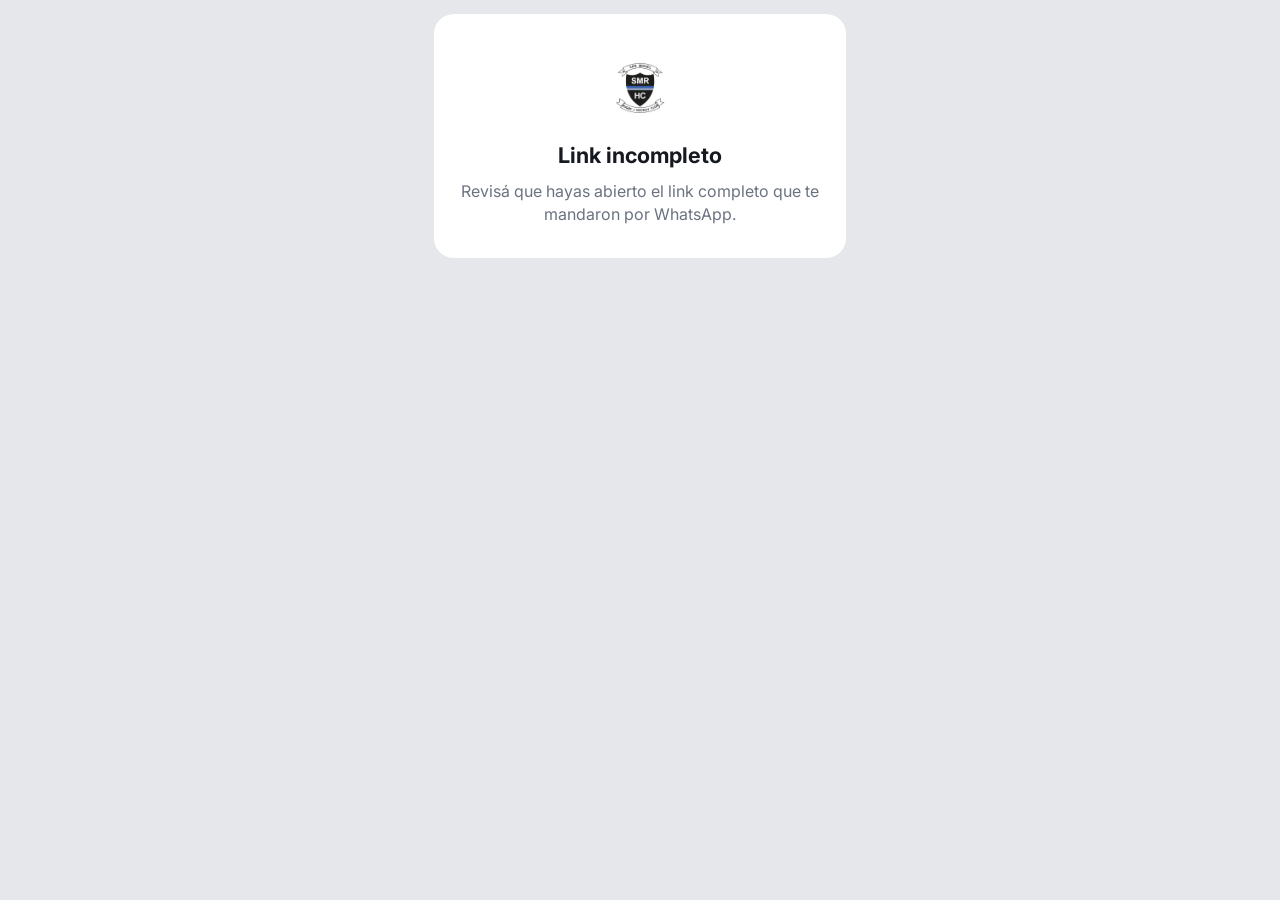
<file: entradas/e.html>
<!doctype html>
<html lang="es">
<head>
<meta charset="utf-8">
<script>/* Base de la carpeta (sirve en /entradas, /entradas/… o /Comandera/entradas/…) */document.write('<base href="' + location.pathname.replace(/(\/entradas)(\/[^/]*)?$/, '$1/') + '">')</script>
<meta name="viewport" content="width=device-width,initial-scale=1,viewport-fit=cover">
<title>Tu entrada · SMRHC</title>
<meta name="theme-color" content="#e5e7eb">
<meta name="robots" content="noindex">
<link rel="icon" href="logo.png">
<link rel="preconnect" href="https://fonts.googleapis.com">
<link rel="preconnect" href="https://fonts.gstatic.com" crossorigin>
<link href="https://fonts.googleapis.com/css2?family=Bebas+Neue&family=Inter:wght@400;500;600&display=swap" rel="stylesheet">
<style>
:root{
  --blue:#1d4ed8; --blue2:#60a5fa; --ink:#0b0b0d; --panel:#16171b; --line:#2a2b31; --dim:#9ca3af; --qr:#0a1130;
  --page:#e5e7eb;
  --display:"Bebas Neue","Arial Narrow",Impact,sans-serif;
  --font:Inter,-apple-system,BlinkMacSystemFont,"Segoe UI",Roboto,system-ui,sans-serif;
  color-scheme:light;
}
*{box-sizing:border-box}
html,body{margin:0;background:var(--page);font-family:var(--font);color:#fff;-webkit-text-size-adjust:100%}
.wrap{max-width:440px;margin:0 auto;padding:calc(env(safe-area-inset-top,0px) + 14px) 14px calc(env(safe-area-inset-bottom,0px) + 24px)}
.t{background:var(--ink);border-radius:20px;position:relative;overflow:hidden}
.bar{display:flex;height:9px}.bar i{flex:1}.bar i:nth-child(1){background:var(--blue)}.bar i:nth-child(2){background:var(--ink)}.bar i:nth-child(3){background:#9ca3af}
.top{padding:22px 24px 20px;display:grid;gap:14px}
.club{display:flex;align-items:center;gap:16px}
.club img{width:64px;height:64px;object-fit:contain}
.club span{border-left:3px solid var(--blue);padding-left:13px;font-family:var(--display);font-size:1.2rem;letter-spacing:.16em;line-height:1.15}
h1{text-wrap:balance;font-family:var(--display);font-weight:400;font-size:3.6rem;line-height:.9;margin:10px 0 0;letter-spacing:.01em}
.baj{justify-self:start;background:var(--blue);font-family:var(--display);letter-spacing:.16em;font-size:1.15rem;padding:6px 12px 4px}
hr{border:0;border-top:1px solid var(--line);margin:4px 0}
.lbl{color:var(--dim);font-size:.66rem;letter-spacing:.32em;text-transform:uppercase}
.name{font-family:var(--display);font-size:2.2rem;line-height:1;margin-top:6px;letter-spacing:.01em;overflow-wrap:anywhere}
.tipo{color:var(--blue2);font-weight:500;font-size:.95rem;margin-top:2px}
.con{background:var(--panel);border-left:3px solid var(--blue);border-radius:10px;padding:12px 16px;display:grid;gap:4px}
.con div{font-size:1rem}
.facts{display:grid;grid-template-columns:1fr 1fr;border:1px solid var(--line);border-radius:12px;overflow:hidden}
.facts div{padding:13px 8px 11px;text-align:center;border:0 solid var(--line)}
.facts div:nth-child(odd){border-right-width:1px}.facts div:nth-child(-n+2){border-bottom-width:1px}
.facts b{display:block;font-family:var(--display);font-weight:400;font-size:1.45rem;letter-spacing:.02em;margin-top:4px}
.cut{position:relative;height:30px}
.cut:before{content:"";position:absolute;left:22px;right:22px;top:50%;border-top:2px dashed #3a3b42}
.cut i{position:absolute;top:50%;width:26px;height:26px;margin-top:-13px;border-radius:50%;background:var(--page)}
.cut i:first-child{left:-13px}.cut i:last-child{right:-13px}
.bot{padding:6px 24px 18px;display:grid;gap:14px}
.qr{background:#fff;color:#111;border-radius:16px;padding:22px 20px 18px;display:grid;justify-items:center;gap:6px;position:relative}
.qr svg{width:100%;max-width:240px;height:auto;display:block}
.qr .lbl{color:#6b7280;margin-top:8px}
.qr .code{font-family:var(--display);color:var(--blue);font-size:2.6rem;line-height:1;letter-spacing:.02em}
.qr small{color:#6b7280;font-size:.84rem}
.sello{position:absolute;inset:0;display:grid;place-items:center;pointer-events:none}
.sello span{border:4px solid #16a34a;color:#16a34a;background:rgba(255,255,255,.88);font-family:var(--display);font-size:2.1rem;letter-spacing:.06em;padding:8px 16px 4px;border-radius:10px;transform:rotate(-12deg);text-align:center;line-height:1.05}
.sello span small{display:block;font-family:var(--font);font-size:.8rem;letter-spacing:0;color:#16a34a;font-weight:600}
details{color:var(--dim);font-size:.95rem}
summary{cursor:pointer;padding:4px 0;list-style:none}
summary::-webkit-details-marker{display:none}
summary:before{content:"▸ ";display:inline-block;transition:transform .15s}
details[open] summary:before{transform:rotate(90deg)}
.door{display:grid;gap:10px;margin-top:10px}
.door input{background:var(--panel);border:1px solid var(--line);border-radius:10px;padding:12px 14px;color:#fff;font-size:1rem;width:100%}
.door button{background:var(--blue);border:0;border-radius:10px;padding:13px;color:#fff;font-weight:600;font-size:1rem;cursor:pointer}
.door button:disabled{opacity:.5}
.res{border-radius:10px;padding:12px 14px;font-weight:600;color:#fff}
.res.ok{background:#15803d}.res.no{background:#b91c1c}.res.ya{background:#b45309}
.asis{display:grid;gap:8px;margin-top:8px}
.pa{display:flex;align-items:center;gap:10px;background:var(--panel);border-left:3px solid var(--blue);border-radius:10px;padding:10px 14px}
.pa div{flex:1;min-width:0}
.pa b{display:block;font-family:var(--display);font-weight:400;font-size:1.55rem;line-height:1.05;letter-spacing:.01em;overflow-wrap:anywhere}
.pa span{color:var(--blue2);font-size:.9rem}
.pa em,.dp em{font-style:normal;color:#4ade80;font-weight:600;font-size:.9rem;white-space:nowrap}
.pa.in{border-left-color:#16a34a}
.dlist{display:grid;gap:8px}
.dp{display:flex;align-items:center;gap:10px;background:var(--panel);border-radius:10px;padding:10px 12px;color:#fff}
.dp div{flex:1;min-width:0}.dp b{display:block}.dp span{color:var(--dim);font-size:.88rem}
.dp button{padding:9px 14px}
.msg{background:#fff;color:#16191f;border-radius:20px;padding:32px 24px;text-align:center;display:grid;gap:12px;justify-items:center}
.msg img{width:84px;height:84px;object-fit:contain}
.msg h2{margin:0;font-size:1.35rem}
.msg p{margin:0;color:#6b7280;line-height:1.45}
.msg a{display:block;width:100%;padding:15px;border-radius:14px;background:#25c45d;color:#fff;font-weight:600;text-decoration:none}
.spin{width:26px;height:26px;border-radius:50%;border:3px solid #e1e2e6;border-top-color:#001392;animation:spin .8s linear infinite}
@keyframes spin{to{transform:rotate(360deg)}}
.tip{color:#6b7280;text-align:center;font-size:.82rem;margin:14px 0 0;line-height:1.4}
@media (max-width:370px){h1{font-size:3rem}.pa b{font-size:1.35rem}.facts b{font-size:1.25rem}}
</style>
</head>
<body>
<div class="wrap" id="app"><div class="msg"><img src="logo.png" alt=""><div class="spin" role="status" aria-label="Cargando"></div></div></div>
<script src="vendor/qrcode.js"></script>
<script src="comun.js"></script>
<script>
const app = document.getElementById('app');
const token = (new URLSearchParams(location.search).get('t') || '').trim();

function qrSvg(text) {
  const q = qrcode(0, 'M');
  q.addData(text); q.make();
  const n = q.getModuleCount();
  let d = '';
  for (let r = 0; r < n; r++) for (let c = 0; c < n; c++) if (q.isDark(r, c)) d += `M${c} ${r}h1v1h-1z`;
  return `<svg viewBox="-2 -2 ${n + 4} ${n + 4}" role="img" aria-label="Código QR de la entrada" shape-rendering="crispEdges"><path fill="#0a1130" d="${d}"/></svg>`;
}

function mensaje(titulo, texto, wa) {
  app.innerHTML = `<div class="msg"><img src="logo.png" alt="Escudo SMRHC"><h2>${esc(titulo)}</h2><p>${texto}</p>
    ${wa ? `<a href="https://wa.me/${wa}" target="_blank" rel="noopener">Escribir al organizador</a>` : ''}</div>`;
}

const dniFmt = d => String(d || '').replace(/\D/g, '').replace(/\B(?=(\d{3})+(?!\d))/g, '.');

function render(e) {
  document.title = `${e.codigo} · ${e.titulo}`;
  const as = e.asistentes;
  const dentro = as.filter(a => a.ingreso_at).length;
  app.innerHTML = `<article class="t">
    <div class="bar"><i></i><i></i><i></i></div>
    <div class="top">
      <div class="club"><img src="logo.png" alt="Escudo SMRHC"><span>${esc(e.club).toUpperCase()}</span></div>
      <h1>${esc(e.titulo).toUpperCase()}</h1>
      ${e.bajada ? `<span class="baj">${esc(e.bajada).toUpperCase()}</span>` : ''}
      <hr>
      <div><div class="lbl">${as.length > 1 ? `Asistentes · ${as.length} personas` : 'Asistente'}</div>
        <div class="asis">${as.map(a => `<div class="pa${a.ingreso_at ? ' in' : ''}"><div><b>${esc(a.nombre).toUpperCase()}</b>
          <span>${esc(a.tipo)} · DNI ${esc(dniFmt(a.dni)) || '—'}</span></div>${a.ingreso_at ? `<em>✓ ${hora(a.ingreso_at)}</em>` : ''}</div>`).join('')}</div></div>
      <div class="facts">
        <div><span class="lbl">Fecha</span><b>${esc(e.fecha).toUpperCase()}</b></div><div><span class="lbl">Horario</span><b>${esc(e.hora).toUpperCase()}</b></div>
        <div><span class="lbl">Lugar</span><b>${esc(e.lugar).toUpperCase()}</b></div><div><span class="lbl">Vestimenta</span><b>${esc(e.vestimenta).toUpperCase()}</b></div>
      </div>
    </div>
    <div class="cut" aria-hidden="true"><i></i><i></i></div>
    <div class="bot">
      <div class="qr">${qrSvg(location.origin + location.pathname + '?t=' + e.token)}
        <span class="lbl">Entrada N°</span><span class="code">${esc(e.codigo)}</span>
        <small>${as.length > 1 ? `Válida para ${as.length} personas · presentar DNI` : 'Personal · presentar DNI'}</small>
        ${dentro === as.length ? `<div class="sello"><span>${as.length > 1 ? 'INGRESARON' : 'INGRESÓ'}<small>${hora(as[as.length - 1].ingreso_at)} hs</small></span></div>` : ''}</div>
      <details id="door"><summary>Control de puerta</summary>
        <div class="door" id="door-in"><input id="pin" type="password" inputmode="numeric" autocomplete="off" placeholder="PIN de puerta" value="${esc(guardado('pin') || '')}">
        <button id="abrir">Controlar esta entrada</button><div id="res"></div></div></details>
    </div></article>
    <p class="tip">Guardá este link o sacale captura de pantalla. En la puerta mostrá el código QR y el DNI de cada persona.</p>`;
  document.getElementById('abrir').onclick = () => puerta();
}

// Control de puerta desde la misma entrada: lista de personas y quién entra.
async function puerta(ids) {
  const box = document.getElementById('door-in'), out = document.getElementById('res');
  const pin = (document.getElementById('pin') || {}).value?.trim() || guardado('pin') || '';
  out.innerHTML = '';
  try {
    let r = await rpc('ent_ingreso', { p_pin: pin, p_codigo: token });
    guardado('pin', pin);
    if (r.resultado !== 'ok') { out.innerHTML = `<div class="res no">${esc(r.mensaje)}</div>`; return; }
    if (ids !== undefined) {
      const m = await rpc('ent_marcar', { p_pin: pin, p_pedido: r.pedido_id, p_entradas: ids });
      r.asistentes = m.asistentes;
    }
    const falta = r.asistentes.filter(a => !a.ingreso_at);
    box.innerHTML = `<div class="dlist">${r.asistentes.map(a => `<div class="dp"><div><b>${esc(a.nombre)}</b><span>DNI ${esc(dniFmt(a.dni)) || '—'} · ${esc(a.tipo)}</span></div>
        ${a.ingreso_at ? `<em>✓ ${hora(a.ingreso_at)}</em>` : `<button data-id="${a.id}">Entra</button>`}</div>`).join('')}</div>
      ${falta.length > 1 ? `<button id="todos">✓ Entran todos (${falta.length})</button>` : ''}
      ${!falta.length ? '<div class="res ya">Ya ingresaron todos.</div>' : ''}`;
    box.querySelectorAll('[data-id]').forEach(b => b.onclick = () => puerta([b.dataset.id]));
    const t = document.getElementById('todos'); if (t) t.onclick = () => puerta(null);
    if (ids !== undefined) refrescarSello(r.asistentes);
  } catch (e) {
    if (e.code === '28000') guardado('pin', null);
    out.innerHTML = `<div class="res no">${esc(e.message)}</div>`;
  }
}

function refrescarSello(as) {
  document.querySelectorAll('.asis .pa').forEach((el, i) => {
    const a = as[i]; if (!a || !a.ingreso_at || el.classList.contains('in')) return;
    el.classList.add('in'); el.insertAdjacentHTML('beforeend', `<em>✓ ${hora(a.ingreso_at)}</em>`);
  });
}

async function cargar() {
  if (!/^[0-9a-f]{32}$/i.test(token)) return mensaje('Link incompleto', 'Revisá que hayas abierto el link completo que te mandaron por WhatsApp.');
  try {
    const e = await rpc('ent_entrada', { p_token: token });
    const nombres = e.asistentes.map(a => esc(a.nombre)).join(', ');
    if (e.estado === 'pendiente') return mensaje('Pago en revisión', `Tu compra ${esc(e.codigo)} (${nombres}) está reservada. Cuando el club confirme la transferencia, este link va a mostrar el código QR.`, e.whatsapp);
    if (e.estado === 'rechazado') return mensaje('Entrada no válida', 'El pago de esta compra no se pudo confirmar. Escribile al organizador.', e.whatsapp);
    render(e);
  } catch (err) {
    mensaje(err.offline ? 'Sin conexión' : 'No encontramos la entrada', esc(err.message));
  }
}
cargar();
</script>
</body>
</html>
</file>
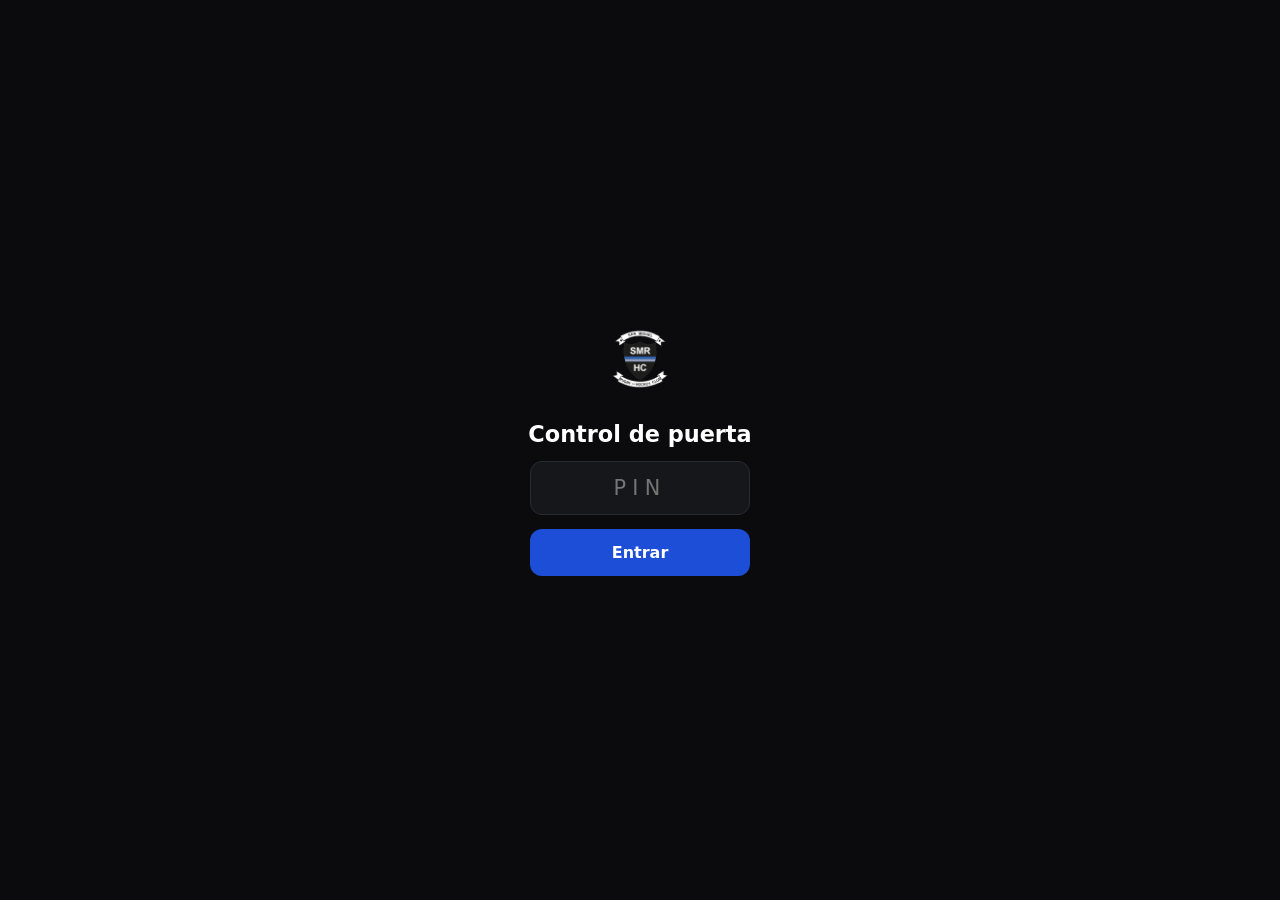
<file: entradas/puerta.html>
<!doctype html>
<html lang="es">
<head>
<meta charset="utf-8">
<script>/* Base de la carpeta (sirve en /entradas, /entradas/… o /Comandera/entradas/…) */document.write('<base href="' + location.pathname.replace(/(\/entradas)(\/[^/]*)?$/, '$1/') + '">')</script>
<meta name="viewport" content="width=device-width,initial-scale=1,viewport-fit=cover">
<title>Puerta · Entradas SMRHC</title>
<meta name="theme-color" content="#0b0b0d">
<meta name="robots" content="noindex">
<link rel="icon" href="logo.png">
<style>
:root{--navy:#001392;--blue:#1d4ed8;--font:-apple-system,BlinkMacSystemFont,"SF Pro Text","Segoe UI",Roboto,system-ui,sans-serif;color-scheme:dark}
*{box-sizing:border-box}
html,body{margin:0;background:#0b0b0d;color:#fff;font-family:var(--font);-webkit-text-size-adjust:100%;height:100%}
button,input{font:inherit;color:inherit}
.hidden{display:none!important}
.login{min-height:100dvh;display:grid;place-content:center;justify-items:center;gap:14px;padding:24px;text-align:center}
.login img{width:96px;height:96px;object-fit:contain}
.login h1{margin:0;font-size:1.4rem}
.login input{border:1px solid #2a2b31;background:#16171b;border-radius:12px;padding:14px;font-size:1.3rem;text-align:center;letter-spacing:.3em;width:220px}
.btn{border:0;border-radius:12px;padding:14px 16px;font-weight:600;background:var(--blue);color:#fff;font-size:1rem;cursor:pointer}
.btn.sec{background:#1f2026;border:1px solid #2a2b31}
.err{background:#3b1212;color:#fca5a5;border-radius:10px;padding:10px 12px;font-size:.92rem}
.app{max-width:560px;margin:0 auto;min-height:100dvh;display:flex;flex-direction:column;padding:calc(env(safe-area-inset-top,0px) + 10px) 14px calc(env(safe-area-inset-bottom,0px) + 14px);gap:12px}
.hd{display:flex;align-items:center;gap:10px}
.hd img{width:34px;height:34px;object-fit:contain}
.hd .tt{flex:1}
.hd b{display:block;font-size:1.05rem}
.hd small{color:#9ca3af;font-size:.85rem}
.count{font-variant-numeric:tabular-nums;font-weight:700;font-size:1.05rem;color:#fff}
.cam{position:relative;border-radius:18px;overflow:hidden;background:#000;aspect-ratio:1/1}
.cam video{width:100%;height:100%;object-fit:cover;display:block}
.cam .frame{position:absolute;inset:16%;border:3px solid rgba(255,255,255,.85);border-radius:18px;box-shadow:0 0 0 999px rgba(0,0,0,.35)}
.cam .off{position:absolute;inset:0;display:grid;place-content:center;justify-items:center;gap:12px;text-align:center;padding:20px;color:#d1d5db}
.manual{display:flex;gap:8px}
.manual input{flex:1;border:1px solid #2a2b31;background:#16171b;border-radius:12px;padding:13px 14px;font-size:1.05rem;text-transform:uppercase}
.res{position:fixed;inset:0;z-index:10;display:grid;place-content:center;justify-items:center;text-align:center;padding:30px;gap:10px}
.res.ok{background:#15803d}.res.ya{background:#b45309}.res.no{background:#b91c1c}
.res .ic{font-size:5rem;line-height:1}
.res h2{margin:0;font-size:2.1rem;line-height:1.1;overflow-wrap:anywhere}
.res p{margin:0;font-size:1.2rem;opacity:.95}
.res code{font-size:1.1rem;opacity:.85}
.res small{opacity:.85;margin-top:16px}
.res.grupo{place-content:start stretch;justify-items:stretch;text-align:left;overflow:auto;padding:calc(env(safe-area-inset-top,0px) + 20px) 16px calc(env(safe-area-inset-bottom,0px) + 20px);gap:12px}
.res.grupo.ok{background:#0f3d22}.res.grupo.ya{background:#4a2a06}
.gh b{display:block;font-size:1.6rem}.gh span{opacity:.85}
.gp{margin:0;font-size:1rem;opacity:.9}
.gl{display:grid;gap:8px}
.gi{display:flex;align-items:center;gap:10px;background:rgba(0,0,0,.3);border-radius:12px;padding:12px}
.gi div{flex:1;min-width:0}.gi b{display:block;font-size:1.2rem}.gi span{font-size:1rem;opacity:.9}
.gi strong{font-size:1.25rem;letter-spacing:.02em}
.gi em{font-style:normal;color:#86efac;font-weight:600;white-space:nowrap}
.gi.in{opacity:.6}
.gi .btn{background:#16a34a;padding:11px 16px}
.ga{display:grid;gap:8px;margin-top:6px}
.btn.big{background:#16a34a;font-size:1.15rem;padding:16px}
.btn:disabled{opacity:.5}
.ult{display:grid;gap:6px}
.ult div{display:flex;gap:8px;font-size:.9rem;color:#d1d5db;background:#16171b;border-radius:10px;padding:8px 10px}
.ult code{color:#93c5fd}
.ult .n{flex:1;overflow:hidden;text-overflow:ellipsis;white-space:nowrap}
</style>
</head>
<body>
<div id="login" class="login">
  <img src="logo.png" alt="Escudo SMRHC">
  <h1>Control de puerta</h1>
  <input id="pin" type="password" inputmode="numeric" autocomplete="off" placeholder="PIN" aria-label="PIN de puerta">
  <button id="entrar" class="btn" style="width:220px">Entrar</button>
  <div id="login-err"></div>
</div>

<div id="app" class="app hidden">
  <div class="hd"><img src="logo.png" alt=""><div class="tt"><b>Control de puerta</b><small>Ingresaron <span class="count" id="cnt">–</span></small></div>
    <button id="salir" class="btn sec" style="padding:8px 12px;font-size:.88rem">Salir</button></div>
  <div class="cam"><video id="video" playsinline muted></video><div class="frame" id="frame"></div>
    <div class="off" id="off"><span>Apuntá la cámara al código QR de la entrada.</span><button id="cam" class="btn">📷 Activar cámara</button></div></div>
  <div class="manual"><input id="codigo" placeholder="SMR-009" aria-label="Número de entrada" autocomplete="off"><button id="buscar" class="btn">Validar</button></div>
  <div class="ult" id="ult"></div>
</div>
<div id="res" class="res hidden" role="alert"></div>

<script src="comun.js"></script>
<script>
const el = id => document.getElementById(id);
const S = { pin: guardado('pin') || '', stream: null, det: null, busy: false, ult: [], ultimo: '', ultimoAt: 0 };

async function entrar() {
  const pin = el('pin').value.trim();
  el('login-err').innerHTML = '';
  try {
    await rpc('ent_login', { p_pin: pin });
    S.pin = pin; guardado('pin', pin);
    el('login').classList.add('hidden'); el('app').classList.remove('hidden');
    contar(); camara();
  } catch (e) { el('login-err').innerHTML = `<div class="err">${esc(e.message)}</div>`; }
}
function salir() {
  S.pin = ''; guardado('pin', null); parar();
  el('app').classList.add('hidden'); el('login').classList.remove('hidden'); el('pin').value = '';
}
el('entrar').onclick = entrar;
el('pin').onkeydown = e => { if (e.key === 'Enter') entrar(); };
el('salir').onclick = salir;

async function contar() {
  try { const r = await rpc('ent_resumen', { p_pin: S.pin }); el('cnt').textContent = `${r.ingresaron} de ${r.pagadas}`; } catch (e) { /* sigue */ }
}

// ---------- cámara ----------
async function camara() {
  try {
    S.stream = await navigator.mediaDevices.getUserMedia({ video: { facingMode: 'environment' }, audio: false });
  } catch (e) {
    el('off').querySelector('span').textContent = 'No se pudo usar la cámara. Dale permiso en el navegador o escribí el número de entrada abajo.';
    return;
  }
  const v = el('video'); v.srcObject = S.stream; await v.play().catch(() => {});
  el('off').classList.add('hidden');
  if ('BarcodeDetector' in window) {
    try { S.det = new BarcodeDetector({ formats: ['qr_code'] }); } catch (e) { S.det = null; }
  }
  if (!S.det && !window.jsQR) await new Promise(ok => { const s = document.createElement('script'); s.src = 'vendor/jsQR.js'; s.onload = ok; s.onerror = ok; document.head.appendChild(s); });
  leer();
}
function parar() { if (S.stream) S.stream.getTracks().forEach(t => t.stop()); S.stream = null; }
const cv = document.createElement('canvas'), cx = cv.getContext('2d', { willReadFrequently: true });
async function leer() {
  if (!S.stream) return;
  const v = el('video');
  if (!S.busy && v.readyState >= 2) {
    let txt = '';
    try {
      if (S.det) { const r = await S.det.detect(v); txt = r[0] && r[0].rawValue; }
      else if (window.jsQR) {
        const k = Math.min(1, 640 / Math.max(v.videoWidth, v.videoHeight));
        cv.width = v.videoWidth * k; cv.height = v.videoHeight * k;
        cx.drawImage(v, 0, 0, cv.width, cv.height);
        const r = jsQR(cx.getImageData(0, 0, cv.width, cv.height).data, cv.width, cv.height, { inversionAttempts: 'dontInvert' });
        txt = r && r.data;
      }
    } catch (e) { /* cuadro siguiente */ }
    // el mismo QR frente a la cámara no se vuelve a validar enseguida
    if (txt && !(txt === S.ultimo && Date.now() - S.ultimoAt < 6000)) { S.ultimo = txt; S.ultimoAt = Date.now(); await validar(txt); }
  }
  setTimeout(() => requestAnimationFrame(leer), 120);
}
el('cam').onclick = camara;

// ---------- validar ----------
const dniFmt = d => String(d || '').replace(/\D/g, '').replace(/\B(?=(\d{3})+(?!\d))/g, '.');
async function validar(codigo) {
  if (S.busy || !codigo.trim()) return;
  S.busy = true;
  let r;
  try { r = await rpc('ent_ingreso', { p_pin: S.pin, p_codigo: codigo.trim() }); }
  catch (e) {
    if (e.code === '28000') { S.busy = false; salir(); el('login-err').innerHTML = `<div class="err">${esc(e.message)}</div>`; return; }
    return aviso('no', '⚠️', 'Sin conexión', e.message);
  }
  if (r.resultado === 'no_existe') return aviso('no', '✕', 'NO VÁLIDA', r.mensaje);
  if (r.resultado === 'no_pagada') return aviso('no', '✕', 'NO PAGADA', `${r.codigo} · ${r.comprador}. ${r.mensaje}`);
  grupo(r);
}

// Aviso a pantalla completa (error o "ya ingresaron").
function aviso(tipo, ic, titulo, texto) {
  const x = el('res');
  x.className = 'res ' + tipo;
  x.innerHTML = `<div class="ic">${ic}</div><h2>${esc(titulo)}</h2><p>${esc(texto || '')}</p><small>Tocá para seguir</small>`;
  if (navigator.vibrate) navigator.vibrate([200, 100, 200]);
  const fin = () => { x.classList.add('hidden'); S.busy = false; clearTimeout(t); };
  const t = setTimeout(fin, 5000);
  x.onclick = fin;
}

// La compra escaneada: lista de personas con su DNI para controlar, y quién entra.
function grupo(r) {
  const x = el('res');
  const falta = r.asistentes.filter(a => !a.ingreso_at);
  const tipo = falta.length ? 'ok' : 'ya';
  x.className = 'res grupo ' + tipo;
  x.onclick = null;
  x.innerHTML = `<div class="gh"><b>${falta.length ? '✓ ENTRADA VÁLIDA' : '⚠️ YA INGRESARON TODOS'}</b><span>${esc(r.codigo)} · compró ${esc(r.comprador)}</span></div>
    <p class="gp">${falta.length ? 'Controlá el DNI de cada persona:' : 'Esta entrada ya se usó completa.'}</p>
    <div class="gl">${r.asistentes.map(a => `<div class="gi${a.ingreso_at ? ' in' : ''}"><div><b>${esc(a.nombre)}</b><span>DNI <strong>${esc(dniFmt(a.dni)) || '—'}</strong> · ${esc(a.tipo)}</span></div>
      ${a.ingreso_at ? `<em>Entró ${hora(a.ingreso_at)}</em>` : `<button class="btn" data-id="${a.id}">Entra</button>`}</div>`).join('')}</div>
    <div class="ga">${falta.length > 1 ? `<button class="btn big" id="g-todos">✓ Entran todos (${falta.length})</button>` : ''}
      <button class="btn sec" id="g-cerrar">${falta.length ? 'Cancelar' : 'Seguir escaneando'}</button></div>`;
  if (navigator.vibrate) navigator.vibrate(falta.length ? 120 : [200, 100, 200]);
  const marcar = async ids => {
    x.querySelectorAll('button').forEach(b => b.disabled = true);
    try {
      const m = await rpc('ent_marcar', { p_pin: S.pin, p_pedido: r.pedido_id, p_entradas: ids });
      m.asistentes.filter(a => a.ingreso_at && !r.asistentes.find(o => o.id === a.id && o.ingreso_at))
        .forEach(a => { S.ult.unshift({ codigo: r.codigo, nombre: a.nombre, tipo: a.tipo, ingreso_at: a.ingreso_at }); });
      S.ult = S.ult.slice(0, 6); pintarUlt(); contar();
      r.asistentes = m.asistentes;
      if (r.asistentes.every(a => a.ingreso_at)) { cerrar(); return; }
      grupo(r);
    } catch (e) { alert(e.message); x.querySelectorAll('button').forEach(b => b.disabled = false); }
  };
  const cerrar = () => { x.classList.add('hidden'); S.busy = false; };
  x.querySelectorAll('[data-id]').forEach(b => b.onclick = () => marcar([b.dataset.id]));
  const t = el('g-todos'); if (t) t.onclick = () => marcar(null);
  el('g-cerrar').onclick = cerrar;
}
function pintarUlt() {
  el('ult').innerHTML = S.ult.map(r => `<div><code>${esc(r.codigo)}</code><span class="n">${esc(r.nombre)} · ${esc(r.tipo)}</span><span>${hora(r.ingreso_at)}</span></div>`).join('');
}
el('buscar').onclick = () => { validar(el('codigo').value); el('codigo').value = ''; };
el('codigo').onkeydown = e => { if (e.key === 'Enter') el('buscar').click(); };
setInterval(() => { if (S.pin && !document.hidden) contar(); }, 30000);

if (S.pin) { el('pin').value = S.pin; entrar(); }
</script>
</body>
</html>
</file>
<file: style.css>
:root {
  --bg: #f3f4f6; --fg: #111827; --card: #fff; --muted: #6b7280; --line: #e5e7eb;
  --dark: #1f2937; --ok: #059669; --danger: #dc2626;
}
* { box-sizing: border-box; }
body { margin: 0; font-family: system-ui, -apple-system, sans-serif; background: var(--bg); color: var(--fg); padding-bottom: 150px; }
button, .button { font: inherit; border: 0; border-radius: 10px; padding: 12px 14px; background: var(--dark); color: #fff; cursor: pointer; display: inline-block; text-align: center; }
button:active { transform: scale(.97); }
button.secondary, .button.secondary { background: #e5e7eb; color: var(--fg); }
button.danger { background: var(--danger); }
button.ok { background: var(--ok); }
button.big { font-size: 1.15rem; font-weight: 700; padding: 16px; width: 100%; }
button.small { padding: 8px 10px; font-size: .9rem; }
input, select { font: inherit; padding: 10px; border: 1px solid #d1d5db; border-radius: 8px; width: 100%; background: #fff; color: var(--fg); min-width: 0; }
.hidden { display: none !important; }
.hint { color: var(--muted); font-size: .9rem; }
.row { display: flex; gap: 8px; margin: 8px 0; }
.row > * { flex: 1; }

header { position: sticky; top: 0; z-index: 5; background: var(--dark); color: #fff; display: flex; align-items: center; justify-content: space-between; padding: 10px 16px; gap: 8px; }
header h1 { font-size: 1.1rem; margin: 0; overflow: hidden; text-overflow: ellipsis; white-space: nowrap; }
.printer { padding: 8px 12px; font-size: .85rem; white-space: nowrap; }
.printer.off { background: #b45309; }
.printer.on { background: var(--ok); }

main { padding: 12px 16px; max-width: 900px; margin: 0 auto; }
.view { display: none; }
.view.active { display: block; }
h3 { margin: 24px 0 8px; }

.chips { display: flex; gap: 8px; overflow-x: auto; padding-bottom: 8px; }
.chip { background: #fff; color: var(--fg); border: 2px solid var(--c); white-space: nowrap; padding: 8px 12px; }
.chip.on { background: var(--c); color: #fff; }

.grid { display: grid; grid-template-columns: repeat(auto-fill, minmax(140px, 1fr)); gap: 10px; }
.product { position: relative; background: var(--card); color: var(--fg); border-left: 8px solid var(--c); display: flex; flex-direction: column; align-items: flex-start; gap: 4px; min-height: 100px; text-align: left; box-shadow: 0 1px 2px #0001; }
.pname { font-weight: 700; font-size: 1.05rem; }
.ptruck { font-size: .8rem; color: var(--muted); }
.pprice { margin-top: auto; font-weight: 700; }
.qty { position: absolute; top: 6px; right: 6px; background: var(--c); color: #fff; border-radius: 99px; min-width: 28px; height: 28px; display: grid; place-items: center; font-weight: 700; }

#cart-bar { position: fixed; left: 0; right: 0; bottom: 64px; padding: 8px 16px; z-index: 4; }
#cart-bar button { background: var(--ok); box-shadow: 0 4px 12px #0003; }
#cart-bar.empty button { background: #9ca3af; }

.sheet { position: fixed; inset: 0; background: #0007; z-index: 10; display: flex; align-items: flex-end; }
.sheet-body { background: var(--bg); width: 100%; max-height: 90vh; overflow-y: auto; border-radius: 16px 16px 0 0; padding: 16px; max-width: 900px; margin: 0 auto; }
.sheet-head { display: flex; justify-content: space-between; align-items: center; }
.sheet-head h2 { margin: 0; }
.close { background: transparent; color: var(--fg); font-size: 1.3rem; }
.cart-line { display: flex; justify-content: space-between; align-items: center; background: #fff; border-left: 6px solid var(--c); border-radius: 8px; padding: 10px; margin: 8px 0; gap: 8px; }
.cart-line small { display: block; color: var(--muted); }
.stepper { display: flex; align-items: center; gap: 10px; }
.stepper button { width: 44px; height: 44px; padding: 0; font-size: 1.4rem; }
.stepper span { min-width: 24px; text-align: center; font-weight: 700; font-size: 1.1rem; }
.total-line { display: flex; justify-content: space-between; font-size: 1.4rem; margin: 12px 0; }
.pay { display: grid; grid-template-columns: 1fr 1fr; gap: 8px; margin-bottom: 8px; }
.pay label { background: #fff; border-radius: 8px; padding: 12px; display: flex; align-items: center; gap: 6px; }
.pay input { width: auto; }

.cards { display: grid; grid-template-columns: 1fr 1fr; gap: 8px; }
.card { background: #fff; border-radius: 10px; padding: 12px; }
.card small { display: block; color: var(--muted); }
.card b { font-size: 1.3rem; }
.card.profit { background: #d1fae5; }
table { width: 100%; border-collapse: collapse; background: #fff; border-radius: 10px; overflow: hidden; margin-top: 10px; }
th, td { padding: 10px 8px; text-align: left; border-bottom: 1px solid var(--line); }
td:not(:first-child), th:not(:first-child) { text-align: right; }
tr.tot td { font-weight: 700; background: #f9fafb; }

.order { background: #fff; border-radius: 8px; padding: 10px; margin: 6px 0; }
.order summary { cursor: pointer; }
.order.voided { opacity: .5; text-decoration: line-through; }
#btn-close-day { margin-top: 20px; }

.field { display: block; margin: 8px 0; font-size: .9rem; color: var(--muted); }
.field input, .field select { margin-top: 4px; color: var(--fg); }
.check { display: flex; gap: 8px; align-items: center; margin: 10px 0; }
.check input { width: 22px; height: 22px; }
.truck-cfg { background: #fff; border-left: 8px solid var(--c); border-radius: 10px; padding: 10px; margin: 10px 0; }
.truck-cfg .t-name { font-weight: 700; }
.truck-cfg .row > button { flex: 0 0 auto; }
.prod-head, .prod-row { display: grid; grid-template-columns: 1fr 80px 80px 38px; gap: 6px; align-items: center; margin: 6px 0; }
.prod-head { font-size: .75rem; color: var(--muted); }

nav { position: fixed; bottom: 0; left: 0; right: 0; display: flex; background: #fff; border-top: 1px solid var(--line); z-index: 5; padding-bottom: env(safe-area-inset-bottom); }
nav button { flex: 1; background: transparent; color: var(--muted); display: flex; flex-direction: column; align-items: center; font-size: 1.3rem; padding: 8px; border-radius: 0; }
nav button span { font-size: .75rem; }
nav button.active { color: var(--fg); font-weight: 700; }

#toast { position: fixed; top: 64px; left: 16px; right: 16px; background: var(--dark); color: #fff; padding: 14px; border-radius: 10px; z-index: 20; text-align: center; box-shadow: 0 4px 12px #0004; }

#print-area { display: none; }
@media print {
  body { padding: 0; background: #fff; }
  body > *:not(#print-area) { display: none !important; }
  #print-area { display: block; font-family: monospace; font-size: 12px; }
  .ticket { width: calc(var(--cols) * 1ch); page-break-after: always; }
  .ticket .big { font-size: 20px; font-weight: bold; }
  .ticket div { white-space: pre; }
}

/* ---------- roles, ingreso y pantallas en vivo ---------- */
header .title { flex: 1; min-width: 0; }
header .title small { color: #9ca3af; font-size: .8rem; }
.logout { background: #374151; padding: 8px 12px; font-size: .85rem; }
button.wide { width: 100%; margin: 8px 0; }
button:disabled { opacity: .6; }

.login { max-width: 360px; margin: 0 auto; padding: 24px 16px; text-align: center; }
.login h2 { margin: 8px 0; }
.pin-dots { height: 40px; display: flex; justify-content: center; align-items: center; gap: 12px; margin: 16px 0; }
.pin-dots .dot { width: 16px; height: 16px; border-radius: 50%; background: var(--dark); }
.keypad { display: grid; grid-template-columns: repeat(3, 1fr); gap: 10px; }
.keypad button { font-size: 1.6rem; padding: 18px 0; background: #fff; color: var(--fg); box-shadow: 0 1px 2px #0002; }
.keypad button.ok { background: var(--ok); color: #fff; font-size: 1.1rem; }
.keypad button.secondary { background: #e5e7eb; }

.live { color: var(--ok); }
.cards .card.wide { grid-column: 1 / -1; }
.card.wide b { font-size: 2rem; }

.truck-row { background: #fff; border-left: 8px solid var(--c); border-radius: 10px; padding: 10px 12px; margin: 8px 0; }
.truck-row-head { display: flex; justify-content: space-between; }
.truck-row-head span { color: var(--muted); }
.bar { height: 8px; background: #f3f4f6; border-radius: 4px; margin: 8px 0; overflow: hidden; }
.bar span { display: block; height: 100%; background: var(--c); }
.truck-row-nums { display: flex; justify-content: space-between; flex-wrap: wrap; gap: 4px 12px; font-size: .9rem; }

.truck-cfg-head { display: flex; gap: 8px; align-items: center; }
.truck-cfg-head .t-color { width: 44px; height: 44px; padding: 2px; flex: 0 0 auto; }
.truck-cfg-head .t-name { flex: 1; }
.field.inline { display: flex; align-items: center; gap: 8px; }
.field.inline input { width: 120px; margin: 0; }
.margin { font-size: .8rem; color: var(--muted); margin: -2px 0 8px; }
.margin .neg { color: var(--danger); }

.order.kitchen { border-left: 6px solid var(--dark); }
.kitchen-head { display: flex; justify-content: space-between; font-size: 1.1rem; margin-bottom: 4px; }
.kitchen-item { font-size: 1.2rem; font-weight: 600; }

/* ---------- cajas con nombre (Barra 1, Barra 2…) ---------- */
.reg-row { display: grid; grid-template-columns: 1fr 110px 44px; gap: 8px; margin: 8px 0; align-items: center; }

/* ---------- tema Halloween (evento aparte) ---------- */
body.tema-halloween {
  --bg: #120d1d; --fg: #f5f3ff; --card: #1f1830; --muted: #a59bc0; --line: #3a2f52;
  --dark: #2a0f3d; --ok: #f97316;
}
.tema-halloween header { background: linear-gradient(90deg, #2a0f3d, #4c1d95); }
.tema-halloween header h1::before { content: '🎃 '; }
.tema-halloween .card, .tema-halloween table, .tema-halloween .order, .tema-halloween .truck-cfg,
.tema-halloween .truck-row, .tema-halloween .cart-line, .tema-halloween .pay label, .tema-halloween nav,
.tema-halloween .keypad button, .tema-halloween .chip { background: var(--card); color: var(--fg); }
.tema-halloween .keypad button.ok { background: var(--ok); color: #1a0f00; font-weight: 700; }
.tema-halloween .keypad button.secondary, .tema-halloween button.secondary, .tema-halloween .button.secondary { background: #2e2445; color: var(--fg); }
.tema-halloween input, .tema-halloween select { background: #160f24; color: var(--fg); border-color: var(--line); }
.tema-halloween .card.profit { background: #3b2410; }
.tema-halloween .card.profit b { color: #fdba74; }
.tema-halloween th, .tema-halloween td { border-color: var(--line); }
.tema-halloween tr.tot td { background: #2a2140; }
.tema-halloween .bar { background: #2e2445; }
.tema-halloween nav button.active { color: #fb923c; }
.tema-halloween #cart-bar button { background: var(--ok); color: #1a0f00; }
.tema-halloween button.ok { background: var(--ok); color: #1a0f00; }
.tema-halloween .live { color: #fb923c; }
.tema-halloween .pin-dots .dot { background: #fb923c; }
.tema-halloween .login h2::before { content: '🦇 '; }
.reg-pays { margin: -2px 0 12px; font-size: .9rem; }
</file>
